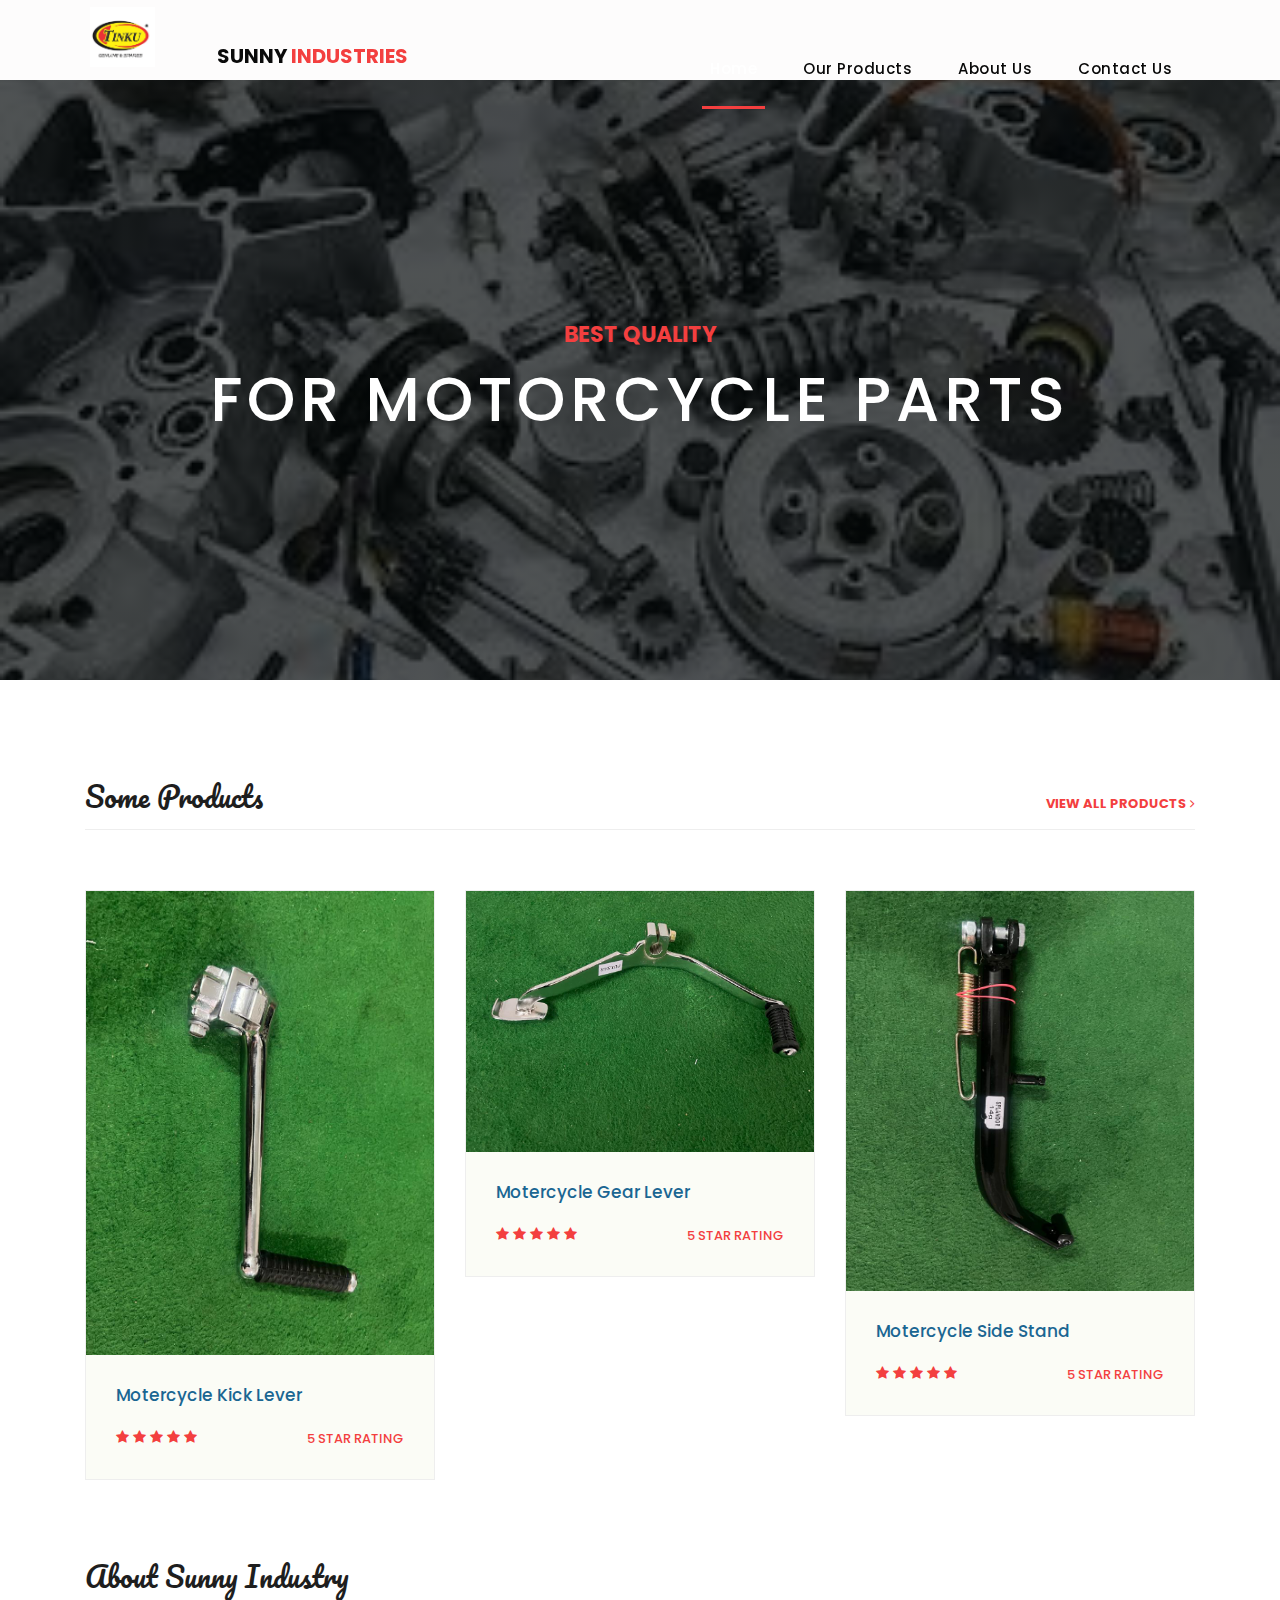
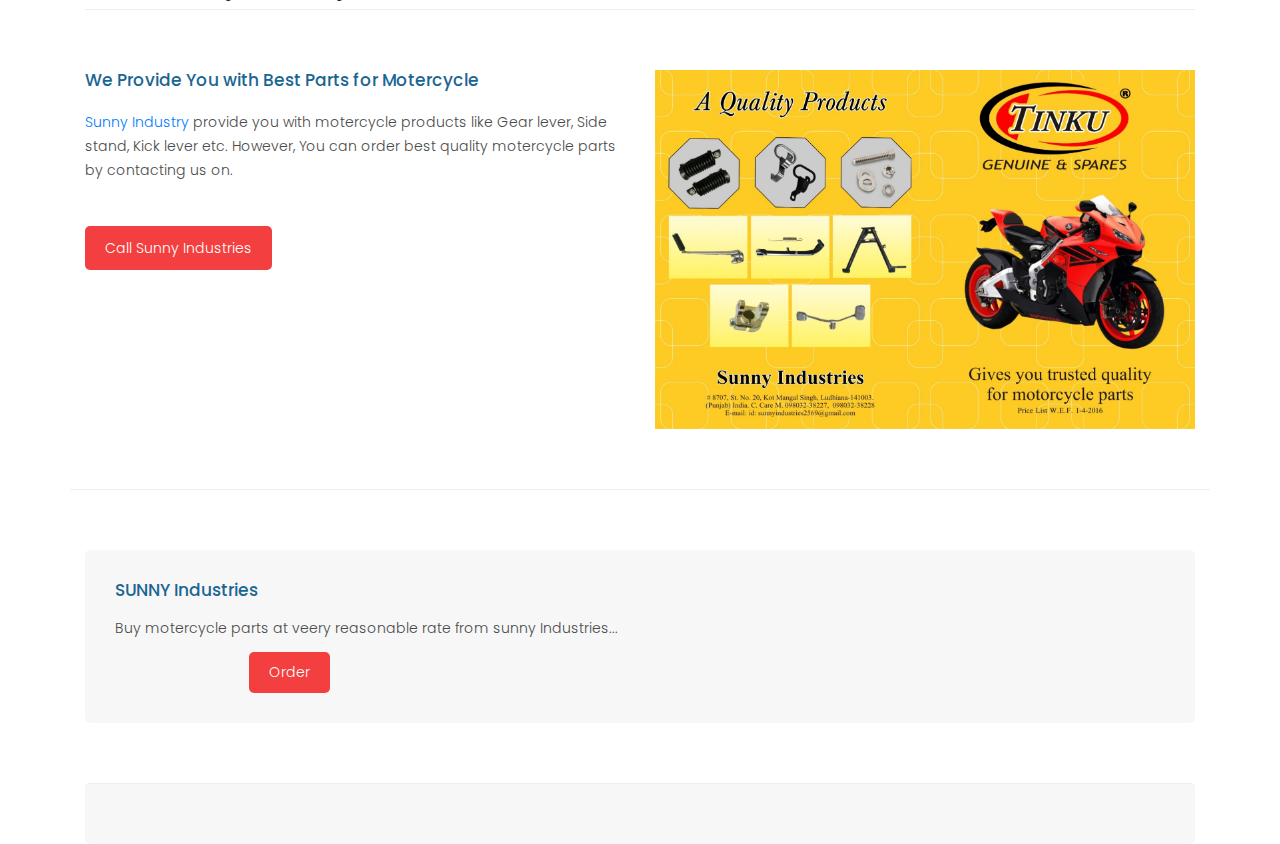
<file: index.html>
<!DOCTYPE html>
<html lang="en">

<head>

    <meta charset="utf-8">
    <meta name="viewport" content="width=device-width, initial-scale=1, shrink-to-fit=no">
    <meta name="description" content="">
    <meta name="author" content="">
    <link href="https://fonts.googleapis.com/css?family=Poppins:100,200,300,400,500,600,700,800,900&display=swap" rel="stylesheet">
    <link href="https://fonts.googleapis.com/css2?family=Heebo:wght@400;500;600&family=Nunito:wght@600;700;800&family=Pacifico&display=swap" rel="stylesheet">

    <title>Sunny Industries</title>

    <!-- Bootstrap core CSS -->
    <link href="vendor/bootstrap/css/bootstrap.min.css" rel="stylesheet">
    <!--


-->

    <!-- Additional CSS Files -->
    <link rel="stylesheet" href="assets/css/fontawesome.css">
    <link rel="stylesheet" href="assets/css/templatemo-sixteen.css">
    <link rel="stylesheet" href="assets/css/owl.css">

</head>

<body>

    <!-- ***** Preloader Start ***** -->
    <div id="preloader">
        <div class="jumper">
            <div></div>
            <div></div>
            <div></div>
        </div>
    </div>
    <!-- ***** Preloader End ***** -->

    <!-- Header -->
    <header class="">
        <nav class="navbar navbar-expand-lg">
            <div class="container">
                <img src="assets/images/LOGO_IND.jpg" alt="Logo">
                <a class="navbar-brand" href="index.html">
                    <h2>Sunny <em>Industries</em></h2>
                </a>
                <button class="navbar-toggler" type="button" data-toggle="collapse" data-target="#navbarResponsive" aria-controls="navbarResponsive" aria-expanded="false" aria-label="Toggle navigation">
            <span class="navbar-toggler-icon"></span>
          </button>
                <div class="collapse navbar-collapse" id="navbarResponsive">
                    <ul class="navbar-nav ml-auto">
                        <li class="nav-item active">
                            <a class="nav-link" href="index.html">Home
                  <span class="sr-only">(current)</span>
                </a>
                        </li>
                        <li class="nav-item">
                            <a class="nav-link" href="products.html">Our Products</a>
                        </li>
                        <li class="nav-item">
                            <a class="nav-link" href="about.html">About Us</a>
                        </li>
                        <li class="nav-item">
                            <a class="nav-link" href="contact.html">Contact Us</a>
                        </li>
                    </ul>
                </div>
            </div>
        </nav>
    </header>

    <!-- Page Content -->
    <!-- Banner Starts Here -->
    <div class="banner header-text">
        <div class="owl-banner owl-carousel">
            <div class="banner-item-01">
                <div class="text-content">
                    <h4>Best Quality</h4>
                    <h2>For Motorcycle Parts</h2>
                </div>
            </div>
            <!--<div class="banner-item-02">
            <div class="text-content">
                <h4>Flash Deals</h4>
                <h2>Get your best products</h2>
            </div>
        </div>
        <div class="banner-item-03">
            <div class="text-content">
                <h4>Last Minute</h4>
                <h2>Grab last minute deals</h2>
            </div>
        </div>-->
        </div>
    </div>
    <!-- Banner Ends Here -->

    <div class="latest-products">
        <div class="container">
            <div class="row">
                <div class="col-md-12">
                    <div class="section-heading">
                        <h2>Some Products</h2>
                        <a href="products.html">view all products <i class="fa fa-angle-right"></i></a>
                    </div>
                </div>
                <div class="col-md-4">
                    <div class="product-item">
                        <a href="#"><img src="assets/images/kick.jpg" alt=""></a>
                        <div class="down-content">
                            <a href="#">
                                <h4>Motercycle Kick Lever</h4>
                            </a>
                            <!-- <h6>$25.75</h6> -->
                            <!-- <p>Best quality product</p> -->
                            <ul class="stars">
                                <li><i class="fa fa-star"></i></li>
                                <li><i class="fa fa-star"></i></li>
                                <li><i class="fa fa-star"></i></li>
                                <li><i class="fa fa-star"></i></li>
                                <li><i class="fa fa-star"></i></li>
                            </ul>
                            <span>5 STAR RATING</span>
                        </div>
                    </div>
                </div>
                <!--<div class="col-md-4">
            <div class="product-item">
              <a href="#"><img src="assets/images/product_02.jpg" alt=""></a>
              <div class="down-content">
                <a href="#"><h4>Tittle goes here</h4></a>
                <h6>$30.25</h6>
                <p>Lorem ipsume dolor sit amet, adipisicing elite. Itaque, corporis nulla aspernatur.</p>
                <ul class="stars">
                  <li><i class="fa fa-star"></i></li>
                  <li><i class="fa fa-star"></i></li>
                  <li><i class="fa fa-star"></i></li>
                  <li><i class="fa fa-star"></i></li>
                  <li><i class="fa fa-star"></i></li>
                </ul>
                <span>Reviews (21)</span>
              </div>
            </div>
          </div>
          <div class="col-md-4">
            <div class="product-item">
              <a href="#"><img src="assets/images/product_03.jpg" alt=""></a>
              <div class="down-content">
                <a href="#"><h4>Tittle goes here</h4></a>
                <h6>$20.45</h6>
                <p>Sixteen Clothing is free CSS template provided by TemplateMo.</p>
                <ul class="stars">
                  <li><i class="fa fa-star"></i></li>
                  <li><i class="fa fa-star"></i></li>
                  <li><i class="fa fa-star"></i></li>
                  <li><i class="fa fa-star"></i></li>
                  <li><i class="fa fa-star"></i></li>
                </ul>
                <span>Reviews (36)</span>
              </div>
            </div>
          </div>
          <div class="col-md-4">
            <div class="product-item">
              <a href="#"><img src="assets/images/product_04.jpg" alt=""></a>
              <div class="down-content">
                <a href="#"><h4>Tittle goes here</h4></a>
                <h6>$15.25</h6>
                <p>Lorem ipsume dolor sit amet, adipisicing elite. Itaque, corporis nulla aspernatur.</p>
                <ul class="stars">
                  <li><i class="fa fa-star"></i></li>
                  <li><i class="fa fa-star"></i></li>
                  <li><i class="fa fa-star"></i></li>
                  <li><i class="fa fa-star"></i></li>
                  <li><i class="fa fa-star"></i></li>
                </ul>
                <span>Reviews (48)</span>
              </div>
            </div>
          </div>-->
                <div class="col-md-4">
                    <div class="product-item">
                        <a href="#"><img src="assets/images/gear_lever.jpg" alt=""></a>
                        <div class="down-content">
                            <a href="#">
                                <h4>Motercycle Gear Lever</h4>
                            </a>
                            <!-- <h6>$12.50</h6> -->
                            <!-- <p>Lorem ipsume dolor sit amet, adipisicing elite. Itaque, corporis nulla aspernatur.</p> -->
                            <ul class="stars">
                                <li><i class="fa fa-star"></i></li>
                                <li><i class="fa fa-star"></i></li>
                                <li><i class="fa fa-star"></i></li>
                                <li><i class="fa fa-star"></i></li>
                                <li><i class="fa fa-star"></i></li>
                            </ul>
                            <span>5 STAR RATING</span>
                        </div>
                    </div>
                </div>
                <div class="col-md-4">
                    <div class="product-item">
                        <a href="#"><img src="assets/images/stand.jpg" alt="" height="400px"></a>
                        <div class="down-content">
                            <a href="#">
                                <h4>Motercycle Side Stand</h4>
                            </a>
                            <!-- <h6>$22.50</h6> -->
                            <!-- <p>Lorem ipsume dolor sit amet, adipisicing elite. Itaque, corporis nulla aspernatur.</p> -->
                            <ul class="stars">
                                <li><i class="fa fa-star"></i></li>
                                <li><i class="fa fa-star"></i></li>
                                <li><i class="fa fa-star"></i></li>
                                <li><i class="fa fa-star"></i></li>
                                <li><i class="fa fa-star"></i></li>
                            </ul>
                            <span>5 STAR RATING</span>
                        </div>
                    </div>
                </div>
            </div>
        </div>
    </div>

    <div class="best-features">
        <div class="container">
            <div class="row">
                <div class="col-md-12">
                    <div class="section-heading">
                        <h2>About Sunny Industry</h2>
                    </div>
                </div>
                <div class="col-md-6">
                    <div class="left-content">
                        <h4>We Provide You with Best Parts for Motercycle</h4>
                        <p>
                            <a href=" ">Sunny Industry</a> provide you with motercycle products like Gear lever, Side stand, Kick lever etc. However, You can order best quality motercycle parts by contacting us on.

                            <!--<ul class="featured-list ">
                                <li><a href="# ">Lorem ipsum dolor sit amet</a></li>
                                <li><a href="# ">Consectetur an adipisicing elit</a></li>
                                <li><a href="# ">It aquecorporis nulla aspernatur</a></li>
                                <li><a href="# ">Corporis, omnis doloremque</a></li>
                                <li><a href="# ">Non cum id reprehenderit</a></li>
                            </ul>--><br><br>
                            <a href="tel:+91" class="filled-button ">Call Sunny Industries</a><br><br>
                    </div>
                </div>
                <div class="col-md-6 ">
                    <div class="right-image ">
                        <img src="assets/images/bike.jpg " alt=" ">
                    </div>
                </div>
            </div>
        </div>
    </div>


    <div class="call-to-action ">
        <div class="container ">
            <div class="row ">
                <div class="col-md-12 ">
                    <div class="inner-content ">
                        <div class="row ">
                            <div class="col-md-8 ">
                                <h4>SUNNY Industries</h4>
                                <p>
                                    Buy motercycle parts at veery reasonable rate from sunny Industries...</p>
                                <div class="col-md-4 ">
                                    <a href="# " class="filled-button ">Order</a>
                                </div>
                            </div>
                        </div>
                    </div>
                </div>
            </div>
        </div>


        <footer>
            <div class="container ">
                <div class="row ">
                    <div class="col-md-12 ">
                        <div class="inner-content ">
                            <!-- <p>Copyright &copy; 2020 Sixteen Clothing Co., Ltd. - Design: <a rel="nofollow noopener " href="https://templatemo.com " target="_blank ">TemplateMo</a></p> -->
                        </div>
                    </div>
                </div>
            </div>
        </footer>


        <!-- Bootstrap core JavaScript -->
        <script src="vendor/jquery/jquery.min.js "></script>
        <script src="vendor/bootstrap/js/bootstrap.bundle.min.js "></script>


        <!-- Additional Scripts -->
        <script src="assets/js/custom.js "></script>
        <script src="assets/js/owl.js "></script>
        <script src="assets/js/slick.js "></script>
        <script src="assets/js/isotope.js "></script>
        <script src="assets/js/accordions.js "></script>


        <script language="text/Javascript ">
            cleared[0] = cleared[1] = cleared[2] = 0; //set a cleared flag for each field
            function clearField(t) { //declaring the array outside of the
                if (!cleared[t.id]) { // function makes it static and global
                    cleared[t.id] = 1; // you could use true and false, but that's more typing
                    t.value = ''; // with more chance of typos
                    t.style.color = '#fff';
                }
            }
        </script>


</body>

</html>
</file>
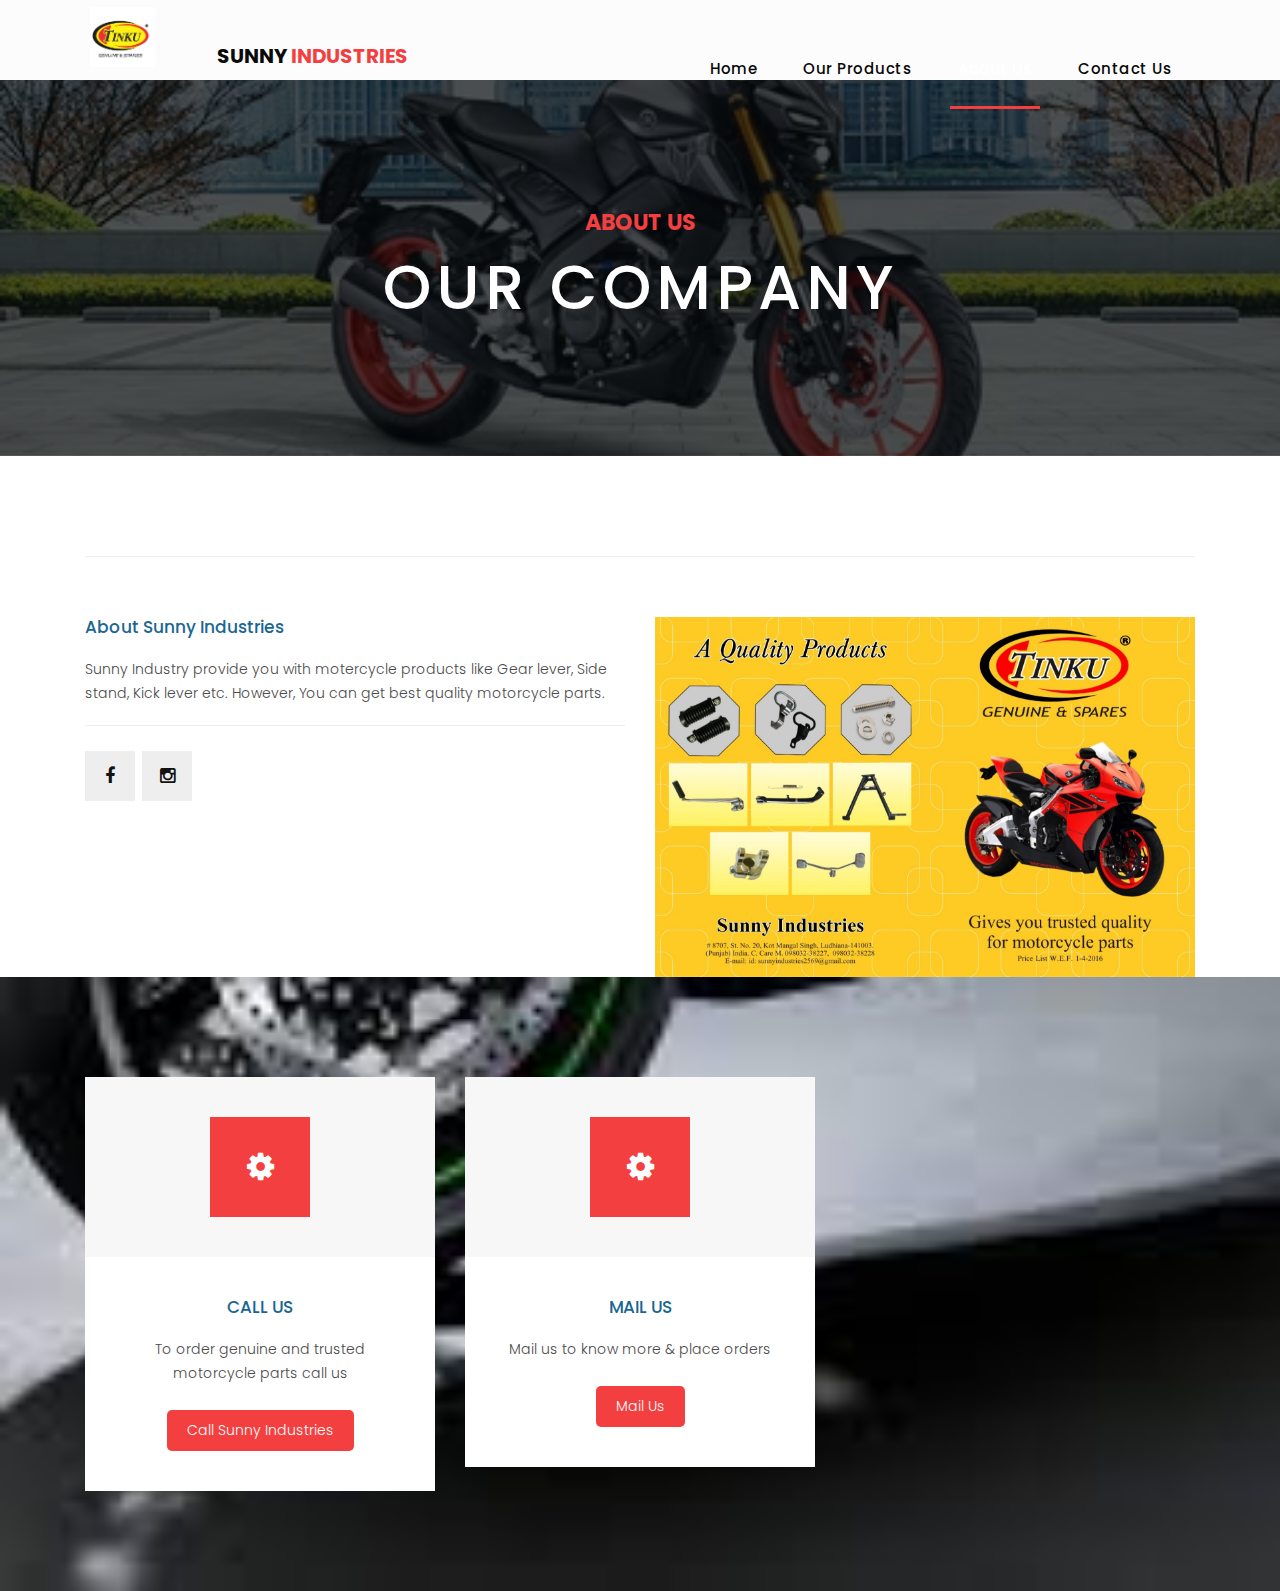
<file: about.html>
<!DOCTYPE html>
<html lang="en">

<head>

    <meta charset="utf-8">
    <meta name="viewport" content="width=device-width, initial-scale=1, shrink-to-fit=no">
    <meta name="description" content="">
    <meta name="author" content="">
    <link href="https://fonts.googleapis.com/css?family=Poppins:100,200,300,400,500,600,700,800,900&display=swap" rel="stylesheet">

    <title>Sunny Industries - About Page</title>

    <!-- Bootstrap core CSS -->
    <link href="vendor/bootstrap/css/bootstrap.min.css" rel="stylesheet">
    <!--

TemplateMo 546 Sixteen Clothing

https://templatemo.com/tm-546-sixteen-clothing

-->

    <!-- Additional CSS Files -->
    <link rel="stylesheet" href="assets/css/fontawesome.css">
    <link rel="stylesheet" href="assets/css/templatemo-sixteen.css">
    <link rel="stylesheet" href="assets/css/owl.css">

</head>

<body>

    <!-- ***** Preloader Start ***** -->
    <div id="preloader">
        <div class="jumper">
            <div></div>
            <div></div>
            <div></div>
        </div>
    </div>
    <!-- ***** Preloader End ***** -->

    <!-- Header -->
    <header class="">
        <nav class="navbar navbar-expand-lg">
            <div class="container">
                <img src="assets/images/LOGO_IND.jpg" alt="Logo">
                <a class="navbar-brand" href="index.html">
                    <h2>Sunny <em>Industries</em></h2>
                </a>
                <button class="navbar-toggler" type="button" data-toggle="collapse" data-target="#navbarResponsive" aria-controls="navbarResponsive" aria-expanded="false" aria-label="Toggle navigation">
            <span class="navbar-toggler-icon"></span>
          </button>
                <div class="collapse navbar-collapse" id="navbarResponsive">
                    <ul class="navbar-nav ml-auto">
                        <li class="nav-item">
                            <a class="nav-link" href="index.html">Home
                  <span class="sr-only">(current)</span>
                </a>
                        </li>
                        <li class="nav-item">
                            <a class="nav-link" href="products.html">Our Products</a>
                        </li>
                        <li class="nav-item active">
                            <a class="nav-link" href="about.html">About Us</a>
                        </li>
                        <li class="nav-item">
                            <a class="nav-link" href="contact.html">Contact Us</a>
                        </li>
                    </ul>
                </div>
            </div>
        </nav>
    </header>

    <!-- Page Content -->
    <div class="page-heading about-heading header-text">
        <div class="container">
            <div class="row">
                <div class="col-md-12">
                    <div class="text-content">
                        <h4>about us</h4>
                        <h2>our company</h2>
                    </div>
                </div>
            </div>
        </div>
    </div>


    <div class="best-features about-features">
        <div class="container">
            <div class="row">
                <div class="col-md-12">
                    <div class="section-heading">
                        <!-- <h2>Our Background</h2> -->
                    </div>
                </div>

                <div class="col-md-6">
                    <div class="left-content">
                        <h4>About Sunny Industries</h4>
                        <p>Sunny Industry</a> provide you with motercycle products like Gear lever, Side stand, Kick lever etc. However, You can get best quality motorcycle parts.
                        </p>
                        <ul class="social-icons">
                            <li><a href="#"><i class="fa fa-facebook"></i></a></li>
                            <li><a href="#"><i class="fa fa-instagram"></i></a></li>
                            <!-- <li><a href="#"><i class="fa fa-linkedin"></i></a></li>
                            <li><a href="#"><i class="fa fa-behance"></i></a></li> -->
                        </ul>
                    </div>
                </div>
                <div class="col-md-6">
                    <div class="right-image">
                        <img src="assets/images/bike.jpg" alt="">
                    </div>
                </div>
            </div>
        </div>
    </div>


    <!-- <div class="team-members">
        <div class="container">
            <div class="row">
                <div class="col-md-12">
                    <div class="section-heading">
                        <h2>Our Team Members</h2>
                    </div>
                </div>
                <div class="col-md-4">
                    <div class="team-member">
                        <div class="thumb-container">
                            <img src="assets/images/team_01.jpg" alt="">
                            <div class="hover-effect">
                                <div class="hover-content">
                                    <ul class="social-icons">
                                        <li><a href="#"><i class="fa fa-facebook"></i></a></li>
                                        <li><a href="#"><i class="fa fa-twitter"></i></a></li>
                                        <li><a href="#"><i class="fa fa-linkedin"></i></a></li>
                                        <li><a href="#"><i class="fa fa-behance"></i></a></li>
                                    </ul>
                                </div>
                            </div>
                        </div>
                        <div class="down-content">
                            <h4>Johnny William</h4>
                            <span>CO-Founder</span>
                            <p>Lorem ipsum dolor sit amet, consectetur adipisicing itaque corporis nulla.</p>
                        </div>
                    </div>
                </div>
                <div class="col-md-4">
                    <div class="team-member">
                        <div class="thumb-container">
                            <img src="assets/images/team_02.jpg" alt="">
                            <div class="hover-effect">
                                <div class="hover-content">
                                    <ul class="social-icons">
                                        <li><a href="#"><i class="fa fa-facebook"></i></a></li>
                                        <li><a href="#"><i class="fa fa-twitter"></i></a></li>
                                        <li><a href="#"><i class="fa fa-linkedin"></i></a></li>
                                        <li><a href="#"><i class="fa fa-behance"></i></a></li>
                                    </ul>
                                </div>
                            </div>
                        </div>
                        <div class="down-content">
                            <h4>Karry Pitcher</h4>
                            <span>Product Expert</span>
                            <p>Lorem ipsum dolor sit amet, consectetur adipisicing itaque corporis nulla.</p>
                        </div>
                    </div>
                </div>
                <div class="col-md-4">
                    <div class="team-member">
                        <div class="thumb-container">
                            <img src="assets/images/team_03.jpg" alt="">
                            <div class="hover-effect">
                                <div class="hover-content">
                                    <ul class="social-icons">
                                        <li><a href="#"><i class="fa fa-facebook"></i></a></li>
                                        <li><a href="#"><i class="fa fa-twitter"></i></a></li>
                                        <li><a href="#"><i class="fa fa-linkedin"></i></a></li>
                                        <li><a href="#"><i class="fa fa-behance"></i></a></li>
                                    </ul>
                                </div>
                            </div>
                        </div>
                        <div class="down-content">
                            <h4>Michael Soft</h4>
                            <span>Chief Marketing</span>
                            <p>Lorem ipsum dolor sit amet, consectetur adipisicing itaque corporis nulla.</p>
                        </div>
                    </div>
                </div>
                <div class="col-md-4">
                    <div class="team-member">
                        <div class="thumb-container">
                            <img src="assets/images/team_04.jpg" alt="">
                            <div class="hover-effect">
                                <div class="hover-content">
                                    <ul class="social-icons">
                                        <li><a href="#"><i class="fa fa-facebook"></i></a></li>
                                        <li><a href="#"><i class="fa fa-twitter"></i></a></li>
                                        <li><a href="#"><i class="fa fa-linkedin"></i></a></li>
                                        <li><a href="#"><i class="fa fa-behance"></i></a></li>
                                    </ul>
                                </div>
                            </div>
                        </div>
                        <div class="down-content">
                            <h4>Mary Cool</h4>
                            <span>Product Specialist</span>
                            <p>Lorem ipsum dolor sit amet, consectetur adipisicing itaque corporis nulla.</p>
                        </div>
                    </div>
                </div>
                <div class="col-md-4">
                    <div class="team-member">
                        <div class="thumb-container">
                            <img src="assets/images/team_05.jpg" alt="">
                            <div class="hover-effect">
                                <div class="hover-content">
                                    <ul class="social-icons">
                                        <li><a href="#"><i class="fa fa-facebook"></i></a></li>
                                        <li><a href="#"><i class="fa fa-twitter"></i></a></li>
                                        <li><a href="#"><i class="fa fa-linkedin"></i></a></li>
                                        <li><a href="#"><i class="fa fa-behance"></i></a></li>
                                    </ul>
                                </div>
                            </div>
                        </div>
                        <div class="down-content">
                            <h4>George Walker</h4>
                            <span>Product Photographer</span>
                            <p>Lorem ipsum dolor sit amet, consectetur adipisicing itaque corporis nulla.</p>
                        </div>
                    </div>
                </div>
                <div class="col-md-4">
                    <div class="team-member">
                        <div class="thumb-container">
                            <img src="assets/images/team_06.jpg" alt="">
                            <div class="hover-effect">
                                <div class="hover-content">
                                    <ul class="social-icons">
                                        <li><a href="#"><i class="fa fa-facebook"></i></a></li>
                                        <li><a href="#"><i class="fa fa-twitter"></i></a></li>
                                        <li><a href="#"><i class="fa fa-linkedin"></i></a></li>
                                        <li><a href="#"><i class="fa fa-behance"></i></a></li>
                                    </ul>
                                </div>
                            </div>
                        </div>
                        <div class="down-content">
                            <h4>Kate Town</h4>
                            <span>General Manager</span>
                            <p>Lorem ipsum dolor sit amet, consectetur adipisicing itaque corporis nulla.</p>
                        </div>
                    </div>
                </div>
            </div>
        </div>
    </div> -->


    <div class="services">
        <div class="container">
            <div class="row">
                <div class="col-md-4">
                    <div class="service-item">
                        <div class="icon">
                            <i class="fa fa-gear"></i>
                        </div>
                        <div class="down-content">
                            <h4>CALL US</h4>
                            <p>To order genuine and trusted motorcycle parts call us</p>
                            <a href="" class="filled-button">Call Sunny Industries</a>
                        </div>
                    </div>
                </div>
                <div class="col-md-4">
                    <div class="service-item">
                        <div class="icon">
                            <i class="fa fa-gear"></i>
                        </div>
                        <div class="down-content">
                            <h4>MAIL US</h4>
                            <p> Mail us to know more & place orders</p>
                            <a href="#" class="filled-button">Mail us</a>
                        </div>
                    </div>
                </div>
                <!-- <div class="col-md-4">
                    <div class="service-item">
                        <div class="icon">
                            <i class="fa fa-gear"></i>
                        </div>
                        <div class="down-content">
                            <h4>Global Collection</h4>
                            <p>Lorem ipsum dolor sit amet, consectetur an adipisicing elit. Itaque, corporis nulla at quia quaerat.</p>
                            <a href="#" class="filled-button">Read More</a>
                        </div>
                    </div>
                </div> -->
            </div>
        </div>
    </div>


    <!-- <div class="happy-clients">
        <div class="container">
            <div class="row">
                <div class="col-md-12">
                    <div class="section-heading">
                        <h2>Happy Partners</h2>
                    </div>
                </div>
                <div class="col-md-12">
                    <div class="owl-clients owl-carousel">
                        <div class="client-item">
                            <img src="assets/images/client-01.png" alt="1">
                        </div>

                        <div class="client-item">
                            <img src="assets/images/client-01.png" alt="2">
                        </div>

                        <div class="client-item">
                            <img src="assets/images/client-01.png" alt="3">
                        </div>

                        <div class="client-item">
                            <img src="assets/images/client-01.png" alt="4">
                        </div>

                        <div class="client-item">
                            <img src="assets/images/client-01.png" alt="5">
                        </div>

                        <div class="client-item">
                            <img src="assets/images/client-01.png" alt="6">
                        </div>
                    </div>
                </div>
            </div>
        </div>
    </div> -->


    <footer>
        <div class="container">
            <div class="row">
                <!-- <div class="col-md-12">
                    <div class="inner-content">
                        <p>Copyright &copy; 2020 Sixteen Clothing Co., Ltd. - Design: <a rel="nofollow noopener" href="https://templatemo.com" target="_blank">TemplateMo</a></p>
                    </div>
                </div> -->
            </div>
        </div>
    </footer>


    <!-- Bootstrap core JavaScript -->
    <script src="vendor/jquery/jquery.min.js"></script>
    <script src="vendor/bootstrap/js/bootstrap.bundle.min.js"></script>


    <!-- Additional Scripts -->
    <script src="assets/js/custom.js"></script>
    <script src="assets/js/owl.js"></script>
    <script src="assets/js/slick.js"></script>
    <script src="assets/js/isotope.js"></script>
    <script src="assets/js/accordions.js"></script>


    <script language="text/Javascript">
        cleared[0] = cleared[1] = cleared[2] = 0; //set a cleared flag for each field
        function clearField(t) { //declaring the array outside of the
            if (!cleared[t.id]) { // function makes it static and global
                cleared[t.id] = 1; // you could use true and false, but that's more typing
                t.value = ''; // with more chance of typos
                t.style.color = '#fff';
            }
        }
    </script>


</body>

</html>
</file>
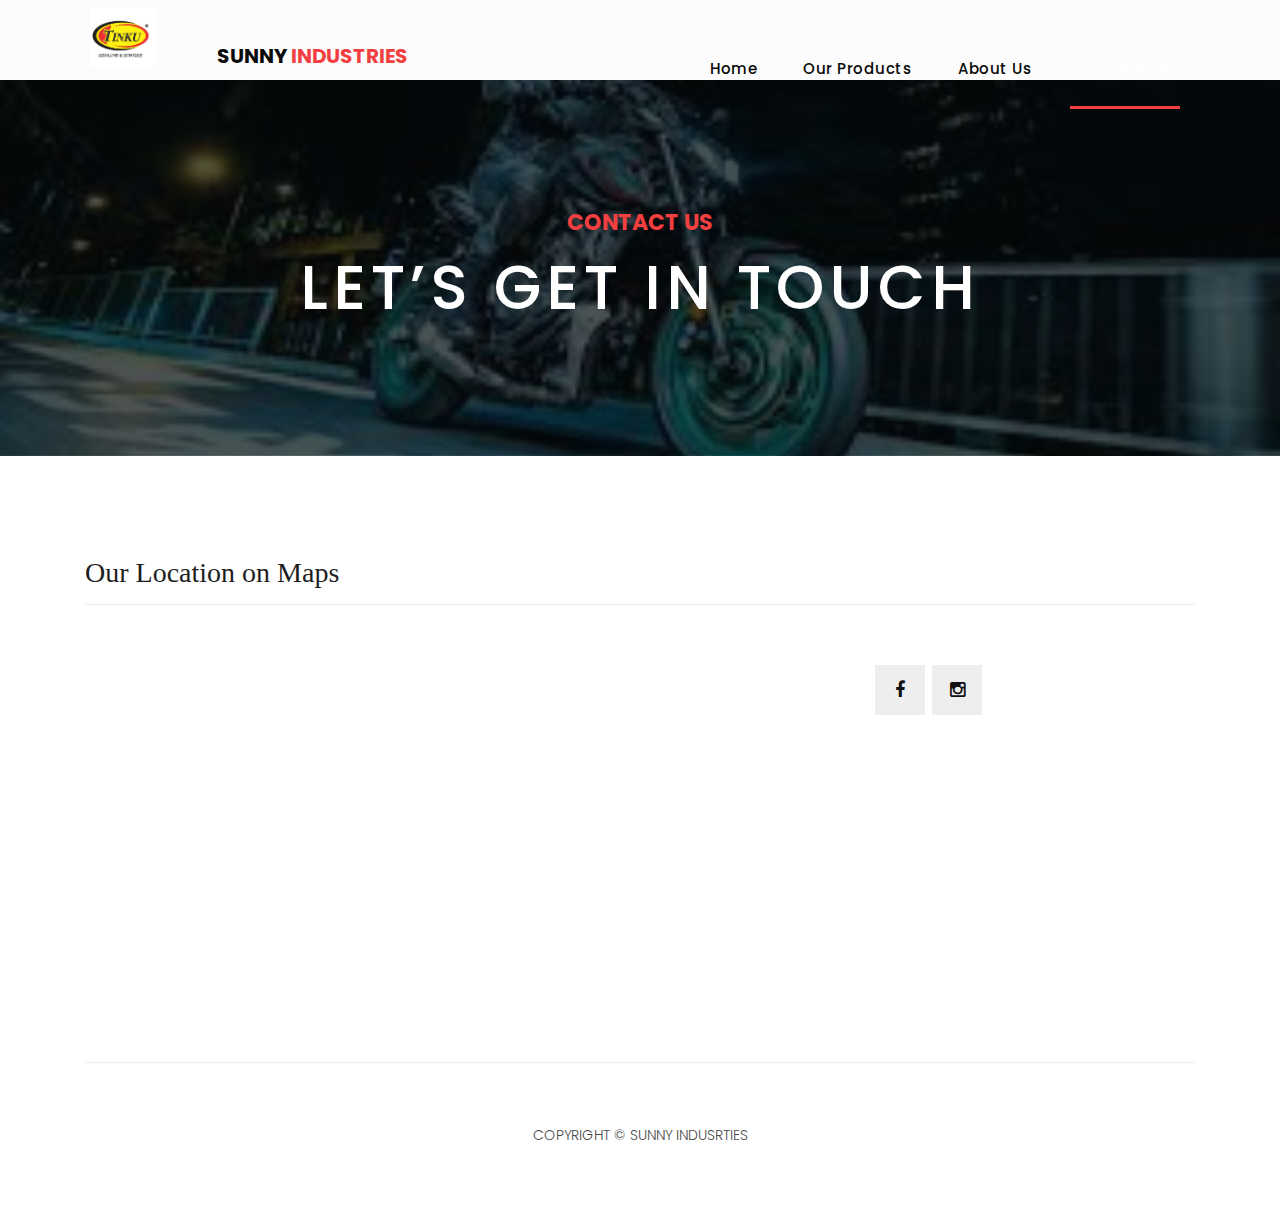
<file: contact.html>
<!DOCTYPE html>
<html lang="en">

<head>

    <meta charset="utf-8">
    <meta name="viewport" content="width=device-width, initial-scale=1, shrink-to-fit=no">
    <meta name="description" content="">
    <meta name="author" content="">
    <link href="https://fonts.googleapis.com/css?family=Poppins:100,200,300,400,500,600,700,800,900&display=swap" rel="stylesheet">

    <title>Sunny Industries- Contact Page</title>

    <!-- Bootstrap core CSS -->
    <link href="vendor/bootstrap/css/bootstrap.min.css" rel="stylesheet">
    <!--

TemplateMo 546 Sixteen Clothing

https://templatemo.com/tm-546-sixteen-clothing

-->

    <!-- Additional CSS Files -->
    <link rel="stylesheet" href="assets/css/fontawesome.css">
    <link rel="stylesheet" href="assets/css/templatemo-sixteen.css">
    <link rel="stylesheet" href="assets/css/owl.css">

</head>

<body>

    <!-- ***** Preloader Start ***** -->
    <div id="preloader">
        <div class="jumper">
            <div></div>
            <div></div>
            <div></div>
        </div>
    </div>
    <!-- ***** Preloader End ***** -->

    <!-- Header -->
    <header class="">
        <nav class="navbar navbar-expand-lg">
            <div class="container">
                <img src="assets/images/LOGO_IND.jpg" alt="Logo">
                <a class="navbar-brand" href="index.html">
                    <h2>Sunny <em>Industries</em></h2>
                </a>
                <button class="navbar-toggler" type="button" data-toggle="collapse" data-target="#navbarResponsive" aria-controls="navbarResponsive" aria-expanded="false" aria-label="Toggle navigation">
            <span class="navbar-toggler-icon"></span>
          </button>
                <div class="collapse navbar-collapse" id="navbarResponsive">
                    <ul class="navbar-nav ml-auto">
                        <li class="nav-item">
                            <a class="nav-link" href="index.html">Home
                  <span class="sr-only">(current)</span>
                </a>
                        </li>
                        <li class="nav-item">
                            <a class="nav-link" href="products.html">Our Products</a>
                        </li>
                        <li class="nav-item">
                            <a class="nav-link" href="about.html">About Us</a>
                        </li>
                        <li class="nav-item active">
                            <a class="nav-link" href="contact.html">Contact Us</a>
                        </li>
                    </ul>
                </div>
            </div>
        </nav>
    </header>

    <!-- Page Content -->
    <div class="page-heading contact-heading header-text">
        <div class="container">
            <div class="row">
                <div class="col-md-12">
                    <div class="text-content">
                        <h4>contact us</h4>
                        <h2>let’s get in touch</h2>
                    </div>
                </div>
            </div>
        </div>
    </div>


    <div class="find-us">
        <div class="container">
            <div class="row">
                <div class="col-md-12">
                    <div class="section-heading">
                        <h2>Our Location on Maps</h2>
                    </div>
                </div>
                <div class="col-md-8">
                    <!-- How to change your own map point
	1. Go to Google Maps
	2. Click on your location point
	3. Click "Share" and choose "Embed map" tab
	4. Copy only URL and paste it within the src="" field below
-->
                    <div id="map">
                        <iframe src="https://maps.google.com/maps?q=Av.+L%C3%BAcio+Costa,+Rio+de+Janeiro+-+RJ,+Brazil&t=&z=13&ie=UTF8&iwloc=&output=embed" width="100%" height="330px" frameborder="0" style="border:0" allowfullscreen></iframe>
                    </div>
                </div>
                <div class="col-md-4">
                    <div class="left-content">
                        <!-- <h4>About our office</h4>
                        <p>Lorem ipsum dolor sit amet, consectetur adipisic elit. Sed voluptate nihil eumester consectetur similiqu consectetur.<br><br>Lorem ipsum dolor sit amet, consectetur adipisic elit. Et, consequuntur, modi mollitia corporis ipsa voluptate
                            corrupti.
                        </p> -->
                        <ul class="social-icons">
                            <li><a href="#"><i class="fa fa-facebook"></i></a></li>
                            <li><a href="#"><i class="fa fa-instagram"></i></a></li>
                            <!-- <li><a href="#"><i class="fa fa-linkedin"></i></a></li>
                            <li><a href="#"><i class="fa fa-behance"></i></a></li> -->
                        </ul>
                    </div>
                </div>
            </div>
        </div>
    </div>


    <!-- <div class="send-message">
        <div class="container">
            <div class="row">
                <div class="col-md-12">
                    <div class="section-heading">
                        <h2>Send us a Message</h2>
                    </div>
                </div>
                <div class="col-md-8">
                    <div class="contact-form">
                        <form id="contact" action="" method="post">
                            <div class="row">
                                <div class="col-lg-12 col-md-12 col-sm-12">
                                    <fieldset>
                                        <input name="name" type="text" class="form-control" id="name" placeholder="Full Name" required="">
                                    </fieldset>
                                </div>
                                <div class="col-lg-12 col-md-12 col-sm-12">
                                    <fieldset>
                                        <input name="email" type="text" class="form-control" id="email" placeholder="E-Mail Address" required="">
                                    </fieldset>
                                </div>
                                <div class="col-lg-12 col-md-12 col-sm-12">
                                    <fieldset>
                                        <input name="subject" type="text" class="form-control" id="subject" placeholder="Subject" required="">
                                    </fieldset>
                                </div>
                                <div class="col-lg-12">
                                    <fieldset>
                                        <textarea name="message" rows="6" class="form-control" id="message" placeholder="Your Message" required=""></textarea>
                                    </fieldset>
                                </div>
                                <div class="col-lg-12">
                                    <fieldset>
                                        <button type="submit" id="form-submit" class="filled-button">Send Message</button>
                                    </fieldset>
                                </div>
                            </div>
                        </form>
                    </div>
                </div> -->
    <!-- <div class="col-md-4">
        <ul class="accordion">
            <li>
                <a>Accordion Title One</a>
                <div class="content">
                    <p>Lorem ipsum dolor sit amet, consectetur adipisic elit. Sed voluptate nihil eumester consectetur similiqu consectetur.<br><br>Lorem ipsum dolor sit amet, consectetur adipisic elit. Et, consequuntur, modi mollitia corporis ipsa voluptate
                        corrupti elite.</p>
                </div>
            </li>
            <li>
                <a>Second Title Here</a>
                <div class="content">
                    <p>Lorem ipsum dolor sit amet, consectetur adipisic elit. Sed voluptate nihil eumester consectetur similiqu consectetur.<br><br>Lorem ipsum dolor sit amet, consectetur adipisic elit. Et, consequuntur, modi mollitia corporis ipsa voluptate
                        corrupti elite.</p>
                </div>
            </li>
            <li>
                <a>Accordion Title Three</a>
                <div class="content">
                    <p>Lorem ipsum dolor sit amet, consectetur adipisic elit. Sed voluptate nihil eumester consectetur similiqu consectetur.<br><br>Lorem ipsum dolor sit amet, consectetur adipisic elit. Et, consequuntur, modi mollitia corporis ipsa voluptate
                        corrupti elite.</p>
                </div>
            </li>
            <li>
                <a>Fourth Accordion Title</a>
                <div class="content">
                    <p>Lorem ipsum dolor sit amet, consectetur adipisic elit. Sed voluptate nihil eumester consectetur similiqu consectetur.<br><br>Lorem ipsum dolor sit amet, consectetur adipisic elit. Et, consequuntur, modi mollitia corporis ipsa voluptate
                        corrupti elite.</p>
                </div>
            </li>
        </ul>
    </div>
    </div>
    </div>
    </div> -->

    <!-- <div class="happy-clients">
        <div class="container">
            <div class="row">
                <div class="col-md-12">
                    <div class="section-heading">
                        <h2>Our Happy Customers</h2>
                    </div>
                </div>
                <div class="col-md-12">
                    <div class="owl-clients owl-carousel">
                        <div class="client-item">
                            <img src="assets/images/client-01.png" alt="1">
                        </div>

                        <div class="client-item">
                            <img src="assets/images/client-01.png" alt="2">
                        </div>

                        <div class="client-item">
                            <img src="assets/images/client-01.png" alt="3">
                        </div>

                        <div class="client-item">
                            <img src="assets/images/client-01.png" alt="4">
                        </div>

                        <div class="client-item">
                            <img src="assets/images/client-01.png" alt="5">
                        </div>

                        <div class="client-item">
                            <img src="assets/images/client-01.png" alt="6">
                        </div>
                    </div>
                </div>
            </div>
        </div>
    </div> -->


    <footer>
        <div class="container">
            <div class="row">
                <div class="col-md-12">
                    <div class="inner-content">
                        <p>Copyright &copy; Sunny Indusrties</p>
                    </div>
                </div>
            </div>
        </div>
    </footer>


    <!-- Bootstrap core JavaScript -->
    <script src="vendor/jquery/jquery.min.js"></script>
    <script src="vendor/bootstrap/js/bootstrap.bundle.min.js"></script>


    <!-- Additional Scripts -->
    <script src="assets/js/custom.js"></script>
    <script src="assets/js/owl.js"></script>
    <script src="assets/js/slick.js"></script>
    <script src="assets/js/isotope.js"></script>
    <script src="assets/js/accordions.js"></script>


    <script language="text/Javascript">
        cleared[0] = cleared[1] = cleared[2] = 0; //set a cleared flag for each field
        function clearField(t) { //declaring the array outside of the
            if (!cleared[t.id]) { // function makes it static and global
                cleared[t.id] = 1; // you could use true and false, but that's more typing
                t.value = ''; // with more chance of typos
                t.style.color = '#fff';
            }
        }
    </script>


</body>

</html>
</file>
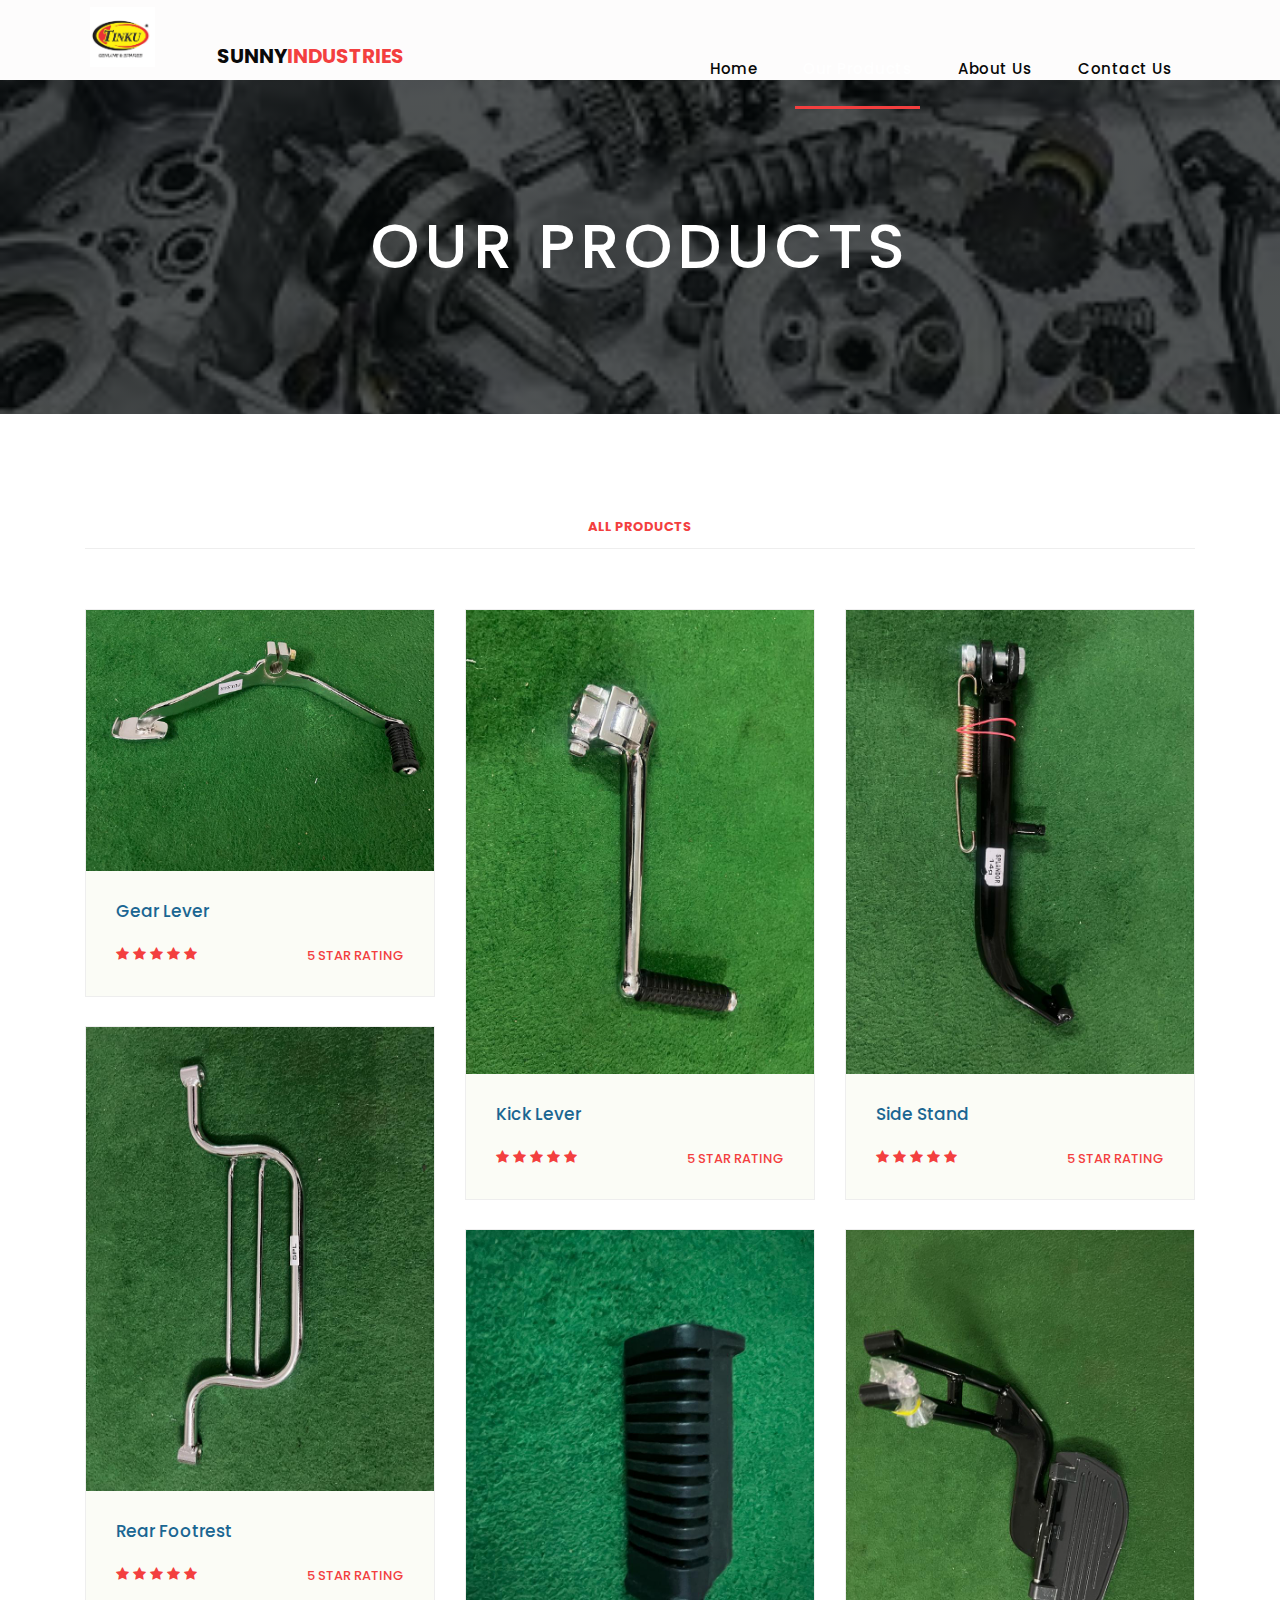
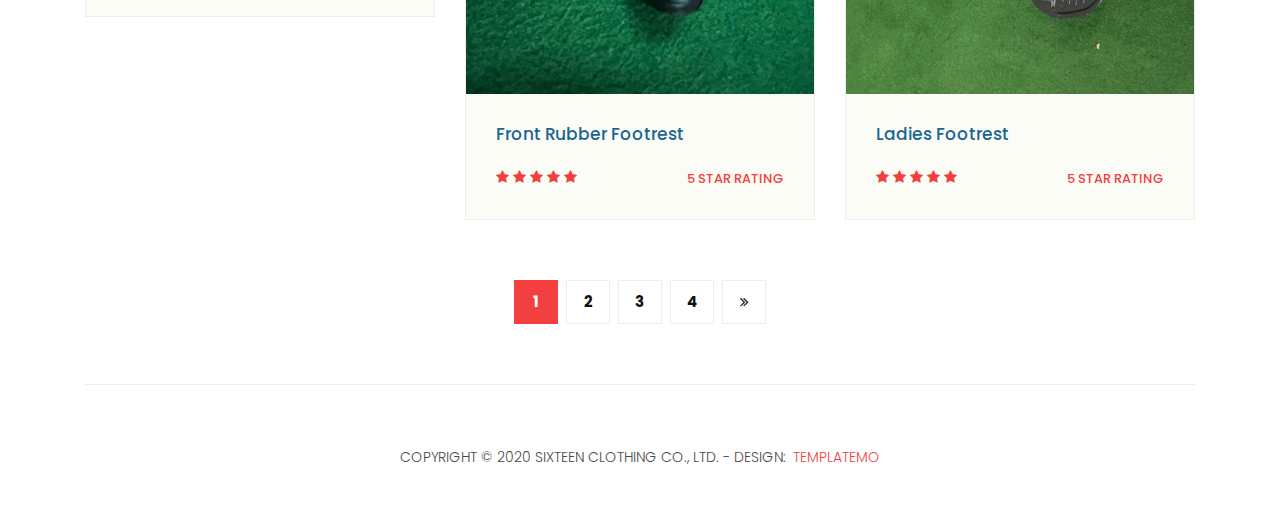
<file: products.html>
<!DOCTYPE html>
<html lang="en">

<head>

    <meta charset="utf-8">
    <meta name="viewport" content="width=device-width, initial-scale=1, shrink-to-fit=no">
    <meta name="description" content="">
    <meta name="author" content="">
    <link href="https://fonts.googleapis.com/css?family=Poppins:100,200,300,400,500,600,700,800,900&display=swap" rel="stylesheet">

    <title>Sunny Industries</title>

    <!-- Bootstrap core CSS -->
    <link href="vendor/bootstrap/css/bootstrap.min.css" rel="stylesheet">
    <!--

TemplateMo 546 Sixteen Clothing

https://templatemo.com/tm-546-sixteen-clothing

-->

    <!-- Additional CSS Files -->
    <link rel="stylesheet" href="assets/css/fontawesome.css">
    <link rel="stylesheet" href="assets/css/templatemo-sixteen.css">
    <link rel="stylesheet" href="assets/css/owl.css">

</head>

<body>

    <!-- ***** Preloader Start ***** -->
    <div id="preloader">
        <div class="jumper">
            <div></div>
            <div></div>
            <div></div>
        </div>
    </div>
    <!-- ***** Preloader End ***** -->

    <!-- Header -->
    <header class="">
        <nav class="navbar navbar-expand-lg">
            <div class="container">
                <img src="assets/images/LOGO_IND.jpg" alt="Logo">
                <a class="navbar-brand" href="index.html">
                    <h2>Sunny<em>Industries</em></h2>
                </a>
                <button class="navbar-toggler" type="button" data-toggle="collapse" data-target="#navbarResponsive" aria-controls="navbarResponsive" aria-expanded="false" aria-label="Toggle navigation">
            <span class="navbar-toggler-icon"></span>
          </button>
                <div class="collapse navbar-collapse" id="navbarResponsive">
                    <ul class="navbar-nav ml-auto">
                        <li class="nav-item">
                            <a class="nav-link" href="index.html">Home
                  <span class="sr-only">(current)</span>
                </a>
                        </li>
                        <li class="nav-item active">
                            <a class="nav-link" href="products.html">Our Products</a>
                        </li>
                        <li class="nav-item">
                            <a class="nav-link" href="about.html">About Us</a>
                        </li>
                        <li class="nav-item">
                            <a class="nav-link" href="contact.html">Contact Us</a>
                        </li>
                    </ul>
                </div>
            </div>
        </nav>
    </header>

    <!-- Page Content -->
    <div class="page-heading products-heading header-text">
        <div class="container">
            <div class="row">
                <div class="col-md-12">
                    <div class="text-content">
                        <!-- <h4>new arrivals</h4> -->
                        <h2>Our products</h2>
                    </div>
                </div>
            </div>
        </div>
    </div>


    <div class="products">
        <div class="container">
            <div class="row">
                <div class="col-md-12">
                    <div class="filters">
                        <ul>
                            <li class="active" data-filter="*">All Products</li>
                            <!-- <li data-filter=".des">Featured</li> -->
                            <!-- <li data-filter=".dev">Flash Deals</li> -->
                            <!-- <li data-filter=".gra">Last Minute</li> -->
                        </ul>
                    </div>
                </div>
                <div class="col-md-12">
                    <div class="filters-content">
                        <div class="row grid">
                            <div class="col-lg-4 col-md-4 all des">
                                <div class="product-item">
                                    <a href="#"><img src="assets/images/gear_lever.jpg" alt=""></a>
                                    <div class="down-content">
                                        <a href="#">
                                            <h4>Gear Lever</h4>
                                        </a>
                                        <!-- <h6>$18.25</h6> -->
                                        <!-- <p>Lorem ipsume dolor sit amet, adipisicing elite. Itaque, corporis nulla aspernatur.</p> -->
                                        <ul class="stars">
                                            <li><i class="fa fa-star"></i></li>
                                            <li><i class="fa fa-star"></i></li>
                                            <li><i class="fa fa-star"></i></li>
                                            <li><i class="fa fa-star"></i></li>
                                            <li><i class="fa fa-star"></i></li>
                                        </ul>
                                        <span>5 STAR RATING</span>
                                    </div>
                                </div>
                            </div>
                            <div class="col-lg-4 col-md-4 all dev">
                                <div class="product-item">
                                    <a href="#"><img src="assets/images/kick.jpg" alt=""></a>
                                    <div class="down-content">
                                        <a href="#">
                                            <h4>Kick Lever</h4>
                                        </a>
                                        <!-- <h6>$16.75</h6> -->
                                        <!-- <p>Lorem ipsume dolor sit amet, adipisicing elite. Itaque, corporis nulla aspernatur.</p> -->
                                        <ul class="stars">
                                            <li><i class="fa fa-star"></i></li>
                                            <li><i class="fa fa-star"></i></li>
                                            <li><i class="fa fa-star"></i></li>
                                            <li><i class="fa fa-star"></i></li>
                                            <li><i class="fa fa-star"></i></li>
                                        </ul>
                                        <span>5 STAR RATING</span>
                                    </div>
                                </div>
                            </div>
                            <div class="col-lg-4 col-md-4 all gra">
                                <div class="product-item">
                                    <a href="#"><img src="assets/images/stand.jpg" alt=""></a>
                                    <div class="down-content">
                                        <a href="#">
                                            <h4>Side Stand</h4>
                                        </a>
                                        <!-- <h6>$32.50</h6> -->
                                        <!-- <p>Lorem ipsume dolor sit amet, adipisicing elite. Itaque, corporis nulla aspernatur.</p> -->
                                        <ul class="stars">
                                            <li><i class="fa fa-star"></i></li>
                                            <li><i class="fa fa-star"></i></li>
                                            <li><i class="fa fa-star"></i></li>
                                            <li><i class="fa fa-star"></i></li>
                                            <li><i class="fa fa-star"></i></li>
                                        </ul>
                                        <span>5 STAR RATING</span>
                                    </div>
                                </div>
                            </div>
                            <div class="col-lg-4 col-md-4 all gra">
                                <div class="product-item">
                                    <a href="#"><img src="assets/images/p1.jpg" alt=""></a>
                                    <div class="down-content">
                                        <a href="#">
                                            <h4>Rear Footrest</h4>
                                        </a>
                                        <!-- <h6>$24.60</h6> -->
                                        <!-- <p>Lorem ipsume dolor sit amet, adipisicing elite. Itaque, corporis nulla aspernatur.</p> -->
                                        <ul class="stars">
                                            <li><i class="fa fa-star"></i></li>
                                            <li><i class="fa fa-star"></i></li>
                                            <li><i class="fa fa-star"></i></li>
                                            <li><i class="fa fa-star"></i></li>
                                            <li><i class="fa fa-star"></i></li>
                                        </ul>
                                        <span>5 STAR RATING</span>
                                    </div>
                                </div>
                            </div>
                            <div class="col-lg-4 col-md-4 all dev">
                                <div class="product-item">
                                    <a href="#"><img src="assets/images/p2.jpg" alt=""></a>
                                    <div class="down-content">
                                        <a href="#">
                                            <h4>Front Rubber Footrest</h4>
                                        </a>
                                        <!-- <h6>$18.75</h6> -->
                                        <!-- <p>Lorem ipsume dolor sit amet, adipisicing elite. Itaque, corporis nulla aspernatur.</p> -->
                                        <ul class="stars">
                                            <li><i class="fa fa-star"></i></li>
                                            <li><i class="fa fa-star"></i></li>
                                            <li><i class="fa fa-star"></i></li>
                                            <li><i class="fa fa-star"></i></li>
                                            <li><i class="fa fa-star"></i></li>
                                        </ul>
                                        <span>5 STAR RATING</span>
                                    </div>
                                </div>
                            </div>
                            <div class="col-lg-4 col-md-4 all des">
                                <div class="product-item">
                                    <a href="#"><img src="assets/images/p3.jpg" alt=""></a>
                                    <div class="down-content">
                                        <a href="#">
                                            <h4>Ladies Footrest</h4>
                                        </a>
                                        <!-- <h6>$12.50</h6> -->
                                        <!-- <p>Lorem ipsume dolor sit amet, adipisicing elite. Itaque, corporis nulla aspernatur.</p> -->
                                        <ul class="stars">
                                            <li><i class="fa fa-star"></i></li>
                                            <li><i class="fa fa-star"></i></li>
                                            <li><i class="fa fa-star"></i></li>
                                            <li><i class="fa fa-star"></i></li>
                                            <li><i class="fa fa-star"></i></li>
                                        </ul>
                                        <span>5 STAR RATING</span>
                                    </div>
                                </div>
                            </div>
                            <!-- <div class="col-lg-4 col-md-4 all gra">
                                <div class="product-item">
                                    <a href="#"><img src="assets/images/p1.jpg" alt=""></a>
                                    <div class="down-content">
                                        <a href="#">
                                            <h4>Tittle goes here</h4>
                                        </a>
                                        <h6>$24.60</h6>
                                        <p>Lorem ipsume dolor sit amet, adipisicing elite. Itaque, corporis nulla aspernatur.</p>
                                        <ul class="stars">
                                            <li><i class="fa fa-star"></i></li>
                                            <li><i class="fa fa-star"></i></li>
                                            <li><i class="fa fa-star"></i></li>
                                            <li><i class="fa fa-star"></i></li>
                                            <li><i class="fa fa-star"></i></li>
                                        </ul>
                                        <span>Reviews (48)</span>
                                    </div>
                                </div>
                            </div>
                            <div class="col-lg-4 col-md-4 all gra">
                                <div class="product-item">
                                    <a href="#"><img src="assets/images/p1.jpg" alt=""></a>
                                    <div class="down-content">
                                        <a href="#">
                                            <h4>Tittle goes here</h4>
                                        </a>
                                        <h6>$24.60</h6>
                                        <p>Lorem ipsume dolor sit amet, adipisicing elite. Itaque, corporis nulla aspernatur.</p>
                                        <ul class="stars">
                                            <li><i class="fa fa-star"></i></li>
                                            <li><i class="fa fa-star"></i></li>
                                            <li><i class="fa fa-star"></i></li>
                                            <li><i class="fa fa-star"></i></li>
                                            <li><i class="fa fa-star"></i></li>
                                        </ul>
                                        <span>Reviews (48)</span>
                                    </div>
                                </div>
                            </div>
                            <div class="col-lg-4 col-md-4 all gra">
                                <div class="product-item">
                                    <a href="#"><img src="assets/images/p1.jpg" alt=""></a>
                                    <div class="down-content">
                                        <a href="#">
                                            <h4>Tittle goes here</h4>
                                        </a>
                                        <h6>$24.60</h6>
                                        <p>Lorem ipsume dolor sit amet, adipisicing elite. Itaque, corporis nulla aspernatur.</p>
                                        <ul class="stars">
                                            <li><i class="fa fa-star"></i></li>
                                            <li><i class="fa fa-star"></i></li>
                                            <li><i class="fa fa-star"></i></li>
                                            <li><i class="fa fa-star"></i></li>
                                            <li><i class="fa fa-star"></i></li>
                                        </ul>
                                        <span>Reviews (48)</span>
                                    </div>
                                </div>
                            </div>
                            <div class="col-lg-4 col-md-4 all gra">
                                <div class="product-item">
                                    <a href="#"><img src="assets/images/p1.jpg" alt=""></a>
                                    <div class="down-content">
                                        <a href="#">
                                            <h4>Tittle goes here</h4>
                                        </a>
                                        <h6>$24.60</h6>
                                        <p>Lorem ipsume dolor sit amet, adipisicing elite. Itaque, corporis nulla aspernatur.</p>
                                        <ul class="stars">
                                            <li><i class="fa fa-star"></i></li>
                                            <li><i class="fa fa-star"></i></li>
                                            <li><i class="fa fa-star"></i></li>
                                            <li><i class="fa fa-star"></i></li>
                                            <li><i class="fa fa-star"></i></li>
                                        </ul>
                                        <span>Reviews (48)</span>
                                    </div>
                                </div>
                            </div> -->
                        </div>
                    </div>
                </div>
                <div class="col-md-12">
                    <ul class="pages">
                        <li class="active">
                            <a href="products.html">1</a></li>
                        <li><a href="products2.html">2</a></li>
                        <li><a href="products3.html">3</a></li>
                        <li><a href="# ">4</a></li>
                        <li><a href="products2.html"><i class="fa fa-angle-double-right "></i></a></li>
                    </ul>
                </div>
            </div>
        </div>
    </div>


    <footer>
        <div class="container ">
            <div class="row ">
                <div class="col-md-12 ">
                    <div class="inner-content ">
                        <p>Copyright &copy; 2020 Sixteen Clothing Co., Ltd. - Design: <a rel="nofollow noopener " href="https://templatemo.com " target="_blank ">TemplateMo</a></p>
                    </div>
                </div>
            </div>
        </div>
    </footer>


    <!-- Bootstrap core JavaScript -->
    <script src="vendor/jquery/jquery.min.js "></script>
    <script src="vendor/bootstrap/js/bootstrap.bundle.min.js "></script>


    <!-- Additional Scripts -->
    <script src="assets/js/custom.js "></script>
    <script src="assets/js/owl.js "></script>
    <script src="assets/js/slick.js "></script>
    <script src="assets/js/isotope.js "></script>
    <script src="assets/js/accordions.js "></script>


    <script language="text/Javascript ">
        cleared[0] = cleared[1] = cleared[2] = 0; //set a cleared flag for each field
        function clearField(t) { //declaring the array outside of the
            if (!cleared[t.id]) { // function makes it static and global
                cleared[t.id] = 1; // you could use true and false, but that's more typing
                t.value = ''; // with more chance of typos
                t.style.color = '#fff';
            }
        }
    </script>


</body>

</html>

</html>
</file>
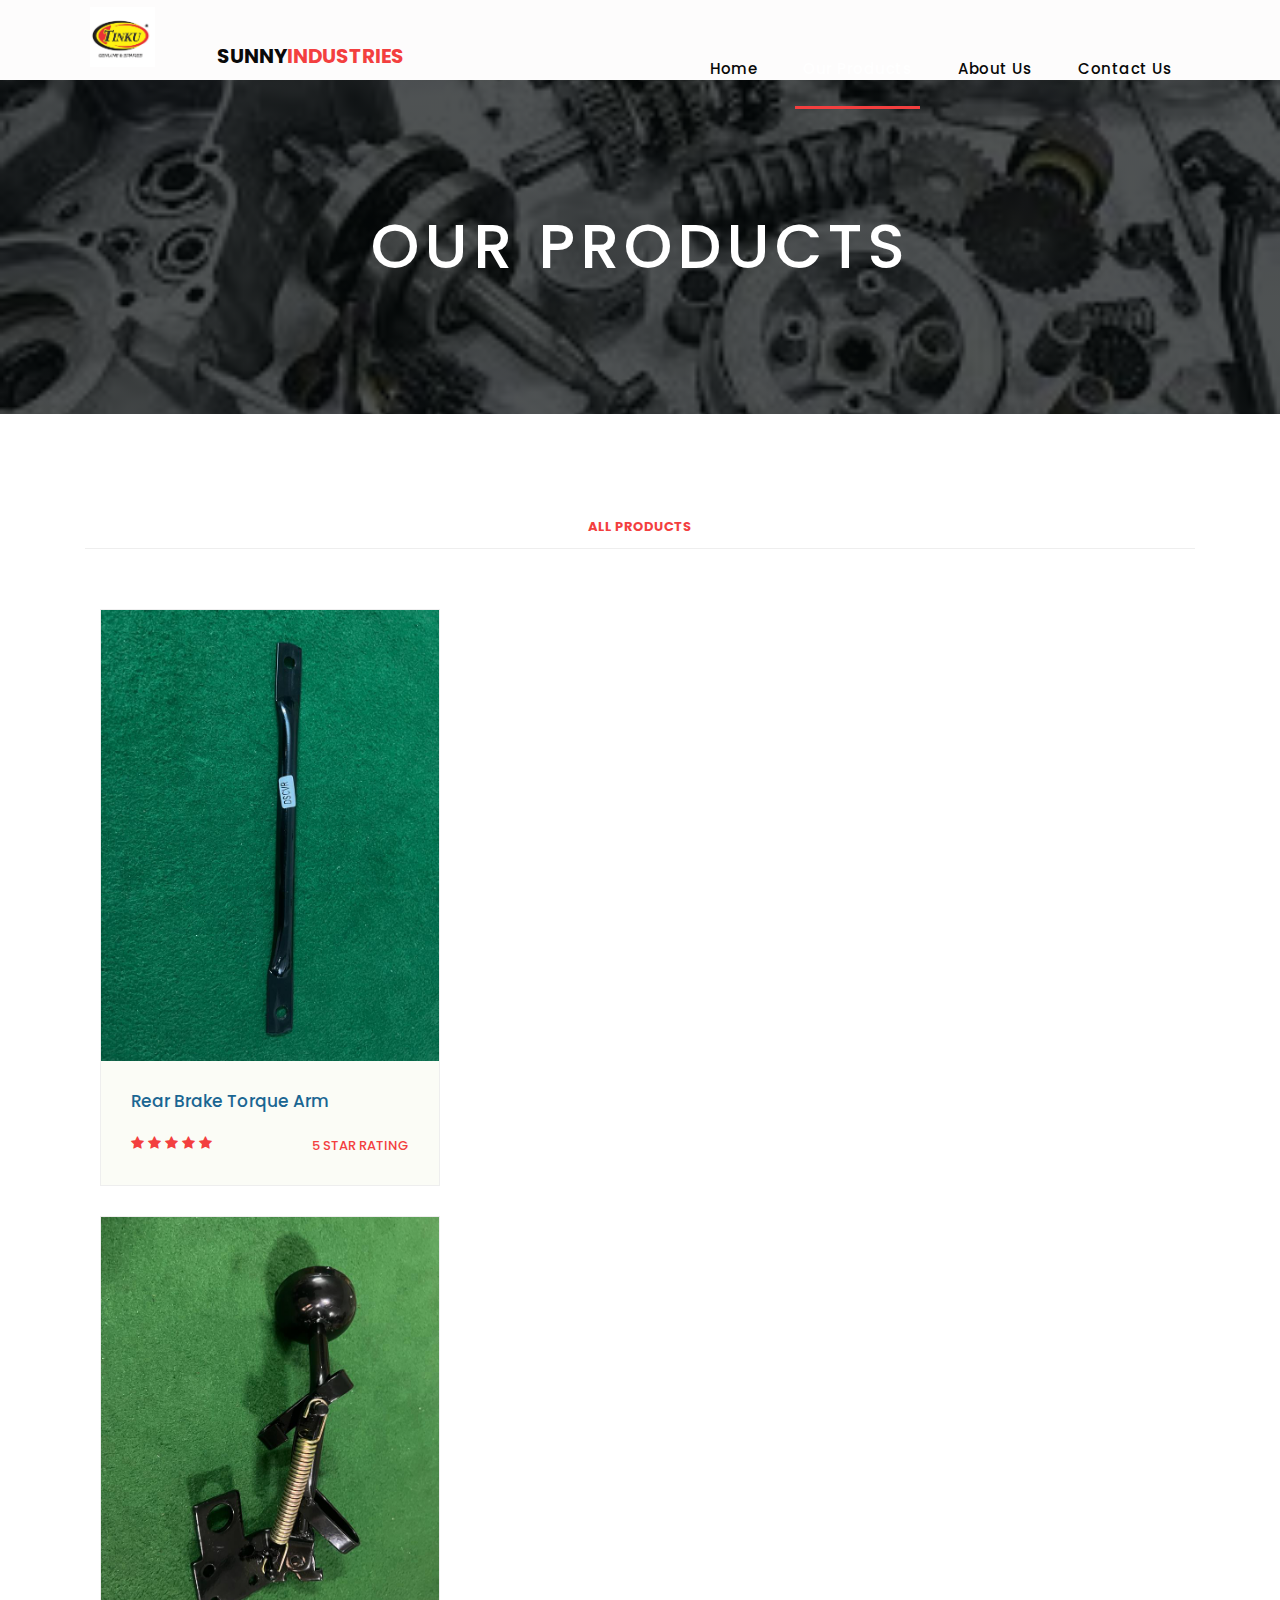
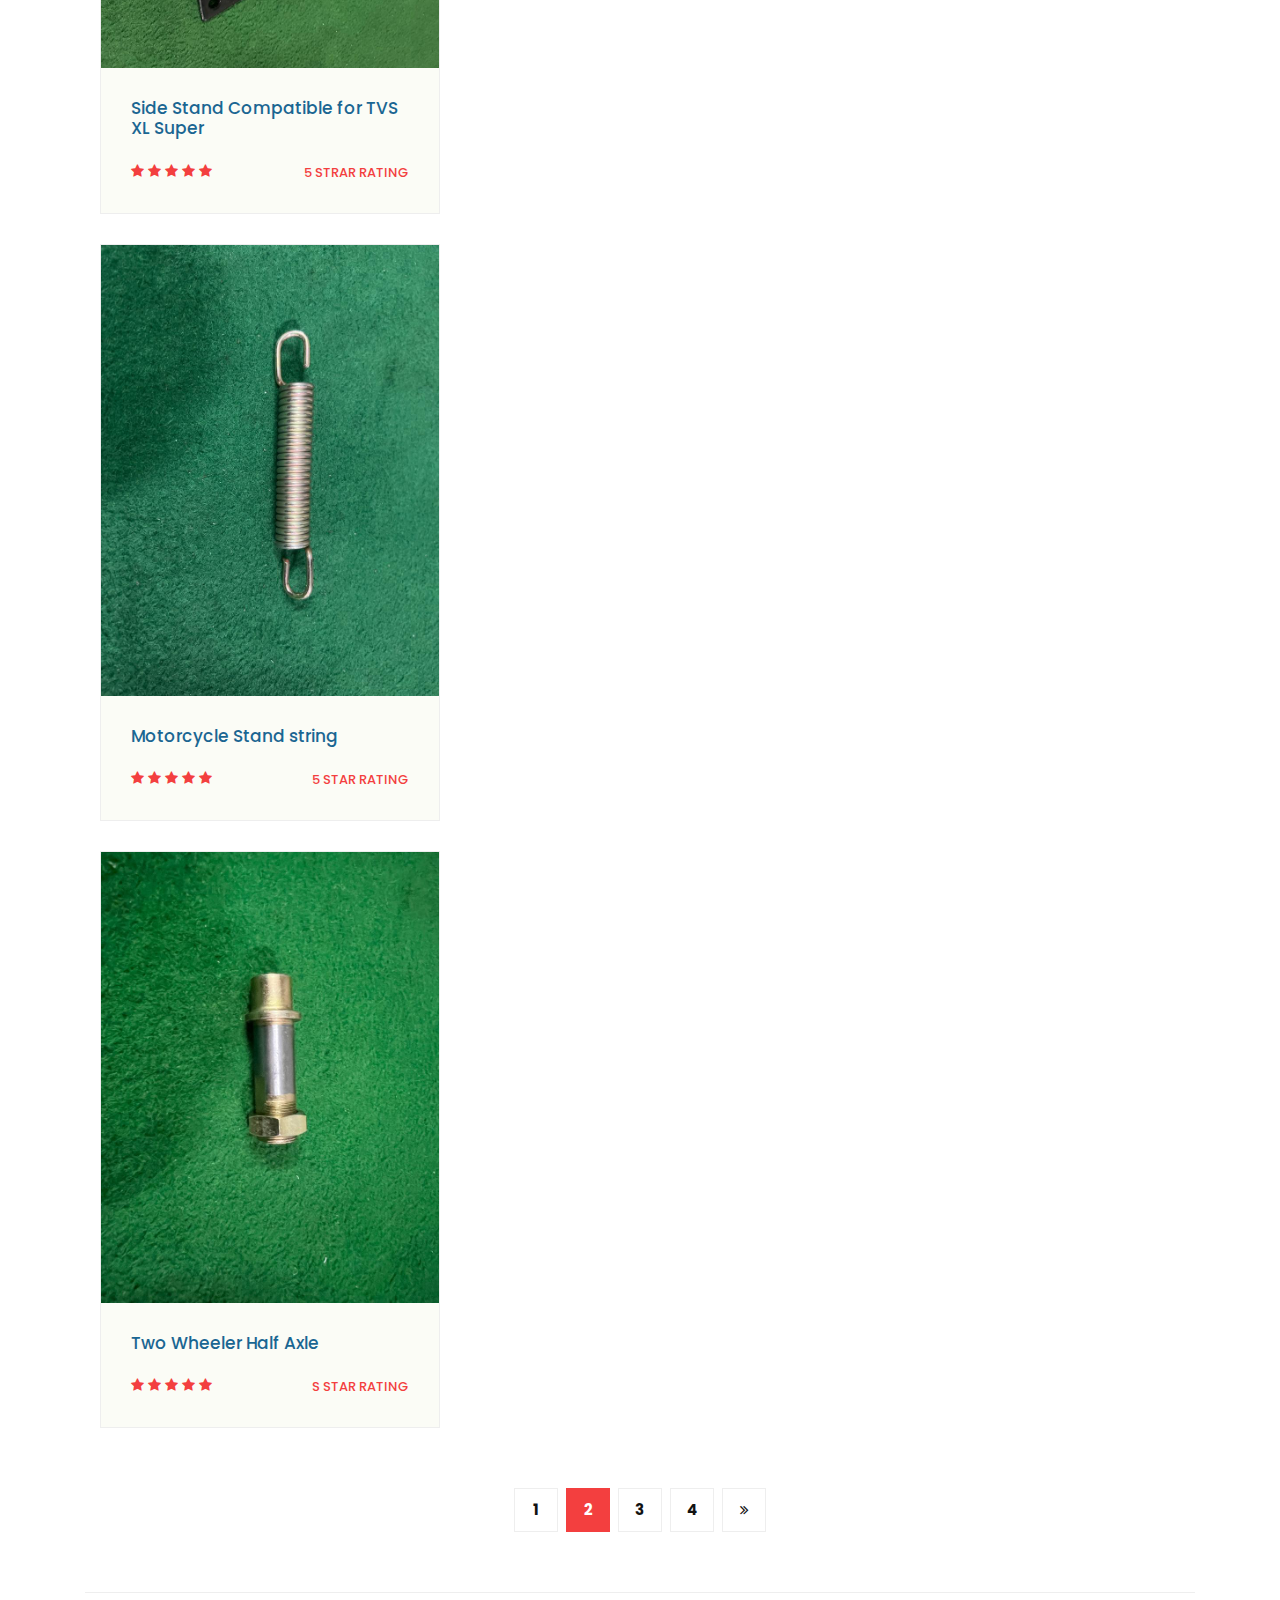
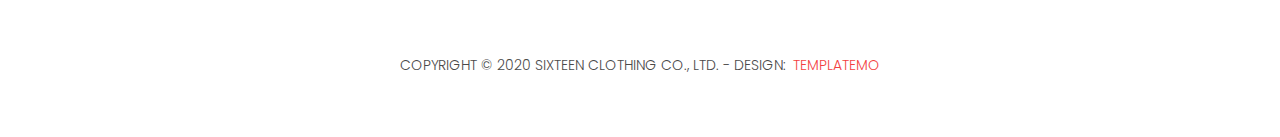
<file: products2.html>
<!DOCTYPE html>
<html lang="en">

<head>

    <meta charset="utf-8">
    <meta name="viewport" content="width=device-width, initial-scale=1, shrink-to-fit=no">
    <meta name="description" content="">
    <meta name="author" content="">
    <link href="https://fonts.googleapis.com/css?family=Poppins:100,200,300,400,500,600,700,800,900&display=swap" rel="stylesheet">

    <title>Sunny Industries</title>

    <!-- Bootstrap core CSS -->
    <link href="vendor/bootstrap/css/bootstrap.min.css" rel="stylesheet">
    <!--

TemplateMo 546 Sixteen Clothing

https://templatemo.com/tm-546-sixteen-clothing

-->

    <!-- Additional CSS Files -->
    <link rel="stylesheet" href="assets/css/fontawesome.css">
    <link rel="stylesheet" href="assets/css/templatemo-sixteen.css">
    <link rel="stylesheet" href="assets/css/owl.css">

</head>

<body>

    <!-- ***** Preloader Start ***** -->
    <div id="preloader">
        <div class="jumper">
            <div></div>
            <div></div>
            <div></div>
        </div>
    </div>
    <!-- ***** Preloader End ***** -->

    <!-- Header -->
    <header class="">
        <nav class="navbar navbar-expand-lg">
            <div class="container">
                <img src="assets/images/LOGO_IND.jpg" alt="Logo">
                <a class="navbar-brand" href="index.html">
                    <h2>Sunny<em>Industries</em></h2>
                </a>
                <button class="navbar-toggler" type="button" data-toggle="collapse" data-target="#navbarResponsive" aria-controls="navbarResponsive" aria-expanded="false" aria-label="Toggle navigation">
            <span class="navbar-toggler-icon"></span>
          </button>
                <div class="collapse navbar-collapse" id="navbarResponsive">
                    <ul class="navbar-nav ml-auto">
                        <li class="nav-item">
                            <a class="nav-link" href="index.html">Home
                  <span class="sr-only">(current)</span>
                </a>
                        </li>
                        <li class="nav-item active">
                            <a class="nav-link" href="products.html">Our Products</a>
                        </li>
                        <li class="nav-item">
                            <a class="nav-link" href="about.html">About Us</a>
                        </li>
                        <li class="nav-item">
                            <a class="nav-link" href="contact.html">Contact Us</a>
                        </li>
                    </ul>
                </div>
            </div>
        </nav>
    </header>

    <!-- Page Content -->
    <div class="page-heading products-heading header-text">
        <div class="container">
            <div class="row">
                <div class="col-md-12">
                    <div class="text-content">
                        <!-- <h4>new arrivals</h4> -->
                        <h2>Our products</h2>
                    </div>
                </div>
            </div>
        </div>
    </div>


    <div class="products">
        <div class="container">
            <div class="row">
                <div class="col-md-12">
                    <div class="filters">
                        <ul>
                            <li class="active" data-filter="*">All Products</li>
                            <!-- <li data-filter=".des">Featured</li> -->
                            <!-- <li data-filter=".dev">Flash Deals</li> -->
                            <!-- <li data-filter=".gra">Last Minute</li> -->
                        </ul>
                    </div>
                </div>
                <div class="col-md-12">
                    <div class="filters-content">
                        <div class="row grid">
                            <!-- <div class="col-lg-4 col-md-4 all des"> -->
                            <!-- <div class="product-item">
                                    <a href="#"><img src="assets/images/p4.jpg" alt=""></a>
                                    <div class="down-content">
                                        <a href="#">
                                            <h4>Tittle goes here</h4>
                                        </a> -->
                            <!-- <h6>$18.25</h6> -->
                            <!-- <p>Lorem ipsume dolor sit amet, adipisicing elite. Itaque, corporis nulla aspernatur.</p> -->
                            <!-- <ul class="stars">
                                    <li><i class="fa fa-star"></i></li>
                                    <li><i class="fa fa-star"></i></li>
                                    <li><i class="fa fa-star"></i></li>
                                    <li><i class="fa fa-star"></i></li>
                                    <li><i class="fa fa-star"></i></li>
                                </ul>
                                <span>5 STAR RATING</span>
                            </div>
                        </div> -->
                        </div>
                        <div class="col-lg-4 col-md-4 all dev">
                            <div class="product-item">
                                <a href="#"><img src="assets/images/p5.jpg" alt=""></a>
                                <div class="down-content">
                                    <a href="#">
                                        <h4>Rear Brake Torque Arm</h4>
                                    </a>
                                    <!-- <h6>$16.75</h6> -->
                                    <!-- <p>Lorem ipsume dolor sit amet, adipisicing elite. Itaque, corporis nulla aspernatur.</p> -->
                                    <ul class="stars">
                                        <li><i class="fa fa-star"></i></li>
                                        <li><i class="fa fa-star"></i></li>
                                        <li><i class="fa fa-star"></i></li>
                                        <li><i class="fa fa-star"></i></li>
                                        <li><i class="fa fa-star"></i></li>
                                    </ul>
                                    <span>5 STAR RATING</span>
                                </div>
                            </div>
                        </div>
                        <div class="col-lg-4 col-md-4 all gra">
                            <div class="product-item">
                                <a href="#"><img src="assets/images/p6.jpg" alt=""></a>
                                <div class="down-content">
                                    <a href="#">
                                        <h4>Side Stand Compatible for TVS XL Super</h4>
                                    </a>
                                    <!-- <h6>$32.50</h6> -->
                                    <!-- <p>Lorem ipsume dolor sit amet, adipisicing elite. Itaque, corporis nulla aspernatur.</p> -->
                                    <ul class="stars">
                                        <li><i class="fa fa-star"></i></li>
                                        <li><i class="fa fa-star"></i></li>
                                        <li><i class="fa fa-star"></i></li>
                                        <li><i class="fa fa-star"></i></li>
                                        <li><i class="fa fa-star"></i></li>
                                    </ul>
                                    <span>5 STRAR RATING</span>
                                </div>
                            </div>
                        </div>
                        <!-- <div class="col-lg-4 col-md-4 all gra">
                            <div class="product-item">
                                <a href="#"><img src="assets/images/p7.jpg" alt=""></a>
                                <div class="down-content">
                                    <a href="#">
                                        <h4>Tittle goes here</h4>
                                    </a> -->
                        <!-- <h6>$24.60</h6> -->
                        <!-- <p>Lorem ipsume dolor sit amet, adipisicing elite. Itaque, corporis nulla aspernatur.</p> -->
                        <!-- <ul class="stars">
                            <li><i class="fa fa-star"></i></li>
                            <li><i class="fa fa-star"></i></li>
                            <li><i class="fa fa-star"></i></li>
                            <li><i class="fa fa-star"></i></li>
                            <li><i class="fa fa-star"></i></li>
                        </ul>
                        <span>5 STAR RATING</span>
                    </div>
                </div>
            </div> -->
                        <div class="col-lg-4 col-md-4 all dev">
                            <div class="product-item">
                                <a href="#"><img src="assets/images/p8.jpg" alt=""></a>
                                <div class="down-content">
                                    <a href="#">
                                        <h4>Motorcycle Stand string</h4>
                                    </a>
                                    <!-- <h6>$18.75</h6> -->
                                    <!-- <p>Lorem ipsume dolor sit amet, adipisicing elite. Itaque, corporis nulla aspernatur.</p> -->
                                    <ul class="stars">
                                        <li><i class="fa fa-star"></i></li>
                                        <li><i class="fa fa-star"></i></li>
                                        <li><i class="fa fa-star"></i></li>
                                        <li><i class="fa fa-star"></i></li>
                                        <li><i class="fa fa-star"></i></li>
                                    </ul>
                                    <span>5 STAR RATING</span>
                                </div>
                            </div>
                        </div>
                        <div class="col-lg-4 col-md-4 all des">
                            <div class="product-item">
                                <a href="#"><img src="assets/images/p9.jpg" alt=""></a>
                                <div class="down-content">
                                    <a href="#">
                                        <h4>Two Wheeler Half Axle</h4>
                                    </a>
                                    <!-- <h6>$12.50</h6> -->
                                    <!-- <p>Lorem ipsume dolor sit amet, adipisicing elite. Itaque, corporis nulla aspernatur.</p> -->
                                    <ul class="stars">
                                        <li><i class="fa fa-star"></i></li>
                                        <li><i class="fa fa-star"></i></li>
                                        <li><i class="fa fa-star"></i></li>
                                        <li><i class="fa fa-star"></i></li>
                                        <li><i class="fa fa-star"></i></li>
                                    </ul>
                                    <span>S STAR RATING</span>
                                </div>
                            </div>
                        </div>
                        <!-- <div class="col-lg-4 col-md-4 all gra">
                                <div class="product-item">
                                    <a href="#"><img src="assets/images/p1.jpg" alt=""></a>
                                    <div class="down-content">
                                        <a href="#">
                                            <h4>Tittle goes here</h4>
                                        </a>
                                        <h6>$24.60</h6>
                                        <p>Lorem ipsume dolor sit amet, adipisicing elite. Itaque, corporis nulla aspernatur.</p>
                                        <ul class="stars">
                                            <li><i class="fa fa-star"></i></li>
                                            <li><i class="fa fa-star"></i></li>
                                            <li><i class="fa fa-star"></i></li>
                                            <li><i class="fa fa-star"></i></li>
                                            <li><i class="fa fa-star"></i></li>
                                        </ul>
                                        <span>Reviews (48)</span>
                                    </div>
                                </div>
                            </div>
                            <div class="col-lg-4 col-md-4 all gra">
                                <div class="product-item">
                                    <a href="#"><img src="assets/images/p1.jpg" alt=""></a>
                                    <div class="down-content">
                                        <a href="#">
                                            <h4>Tittle goes here</h4>
                                        </a>
                                        <h6>$24.60</h6>
                                        <p>Lorem ipsume dolor sit amet, adipisicing elite. Itaque, corporis nulla aspernatur.</p>
                                        <ul class="stars">
                                            <li><i class="fa fa-star"></i></li>
                                            <li><i class="fa fa-star"></i></li>
                                            <li><i class="fa fa-star"></i></li>
                                            <li><i class="fa fa-star"></i></li>
                                            <li><i class="fa fa-star"></i></li>
                                        </ul>
                                        <span>Reviews (48)</span>
                                    </div>
                                </div>
                            </div>
                            <div class="col-lg-4 col-md-4 all gra">
                                <div class="product-item">
                                    <a href="#"><img src="assets/images/p1.jpg" alt=""></a>
                                    <div class="down-content">
                                        <a href="#">
                                            <h4>Tittle goes here</h4>
                                        </a>
                                        <h6>$24.60</h6>
                                        <p>Lorem ipsume dolor sit amet, adipisicing elite. Itaque, corporis nulla aspernatur.</p>
                                        <ul class="stars">
                                            <li><i class="fa fa-star"></i></li>
                                            <li><i class="fa fa-star"></i></li>
                                            <li><i class="fa fa-star"></i></li>
                                            <li><i class="fa fa-star"></i></li>
                                            <li><i class="fa fa-star"></i></li>
                                        </ul>
                                        <span>Reviews (48)</span>
                                    </div>
                                </div>
                            </div>
                            <div class="col-lg-4 col-md-4 all gra">
                                <div class="product-item">
                                    <a href="#"><img src="assets/images/p1.jpg" alt=""></a>
                                    <div class="down-content">
                                        <a href="#">
                                            <h4>Tittle goes here</h4>
                                        </a>
                                        <h6>$24.60</h6>
                                        <p>Lorem ipsume dolor sit amet, adipisicing elite. Itaque, corporis nulla aspernatur.</p>
                                        <ul class="stars">
                                            <li><i class="fa fa-star"></i></li>
                                            <li><i class="fa fa-star"></i></li>
                                            <li><i class="fa fa-star"></i></li>
                                            <li><i class="fa fa-star"></i></li>
                                            <li><i class="fa fa-star"></i></li>
                                        </ul>
                                        <span>Reviews (48)</span>
                                    </div>
                                </div>
                            </div> -->
                    </div>
                </div>
            </div>
            <div class="col-md-12">
                <ul class="pages">
                    <li>
                        <a href="products.html">1</a></li>
                    <li class="active"><a href="products2.html">2</a></li>
                    <li><a href="products3.html">3</a></li>
                    <li><a href="products4.html">4</a></li>
                    <li><a href="products3.html"><i class="fa fa-angle-double-right "></i></a></li>
                </ul>
            </div>
        </div>
    </div>
    </div>


    <footer>
        <div class="container ">
            <div class="row ">
                <div class="col-md-12 ">
                    <div class="inner-content ">
                        <p>Copyright &copy; 2020 Sixteen Clothing Co., Ltd. - Design: <a rel="nofollow noopener " href="https://templatemo.com " target="_blank ">TemplateMo</a></p>
                    </div>
                </div>
            </div>
        </div>
    </footer>


    <!-- Bootstrap core JavaScript -->
    <script src="vendor/jquery/jquery.min.js "></script>
    <script src="vendor/bootstrap/js/bootstrap.bundle.min.js "></script>


    <!-- Additional Scripts -->
    <script src="assets/js/custom.js "></script>
    <script src="assets/js/owl.js "></script>
    <script src="assets/js/slick.js "></script>
    <script src="assets/js/isotope.js "></script>
    <script src="assets/js/accordions.js "></script>


    <script language="text/Javascript ">
        cleared[0] = cleared[1] = cleared[2] = 0; //set a cleared flag for each field
        function clearField(t) { //declaring the array outside of the
            if (!cleared[t.id]) { // function makes it static and global
                cleared[t.id] = 1; // you could use true and false, but that's more typing
                t.value = ''; // with more chance of typos
                t.style.color = '#fff';
            }
        }
    </script>


</body>

</html>

</html>
</file>
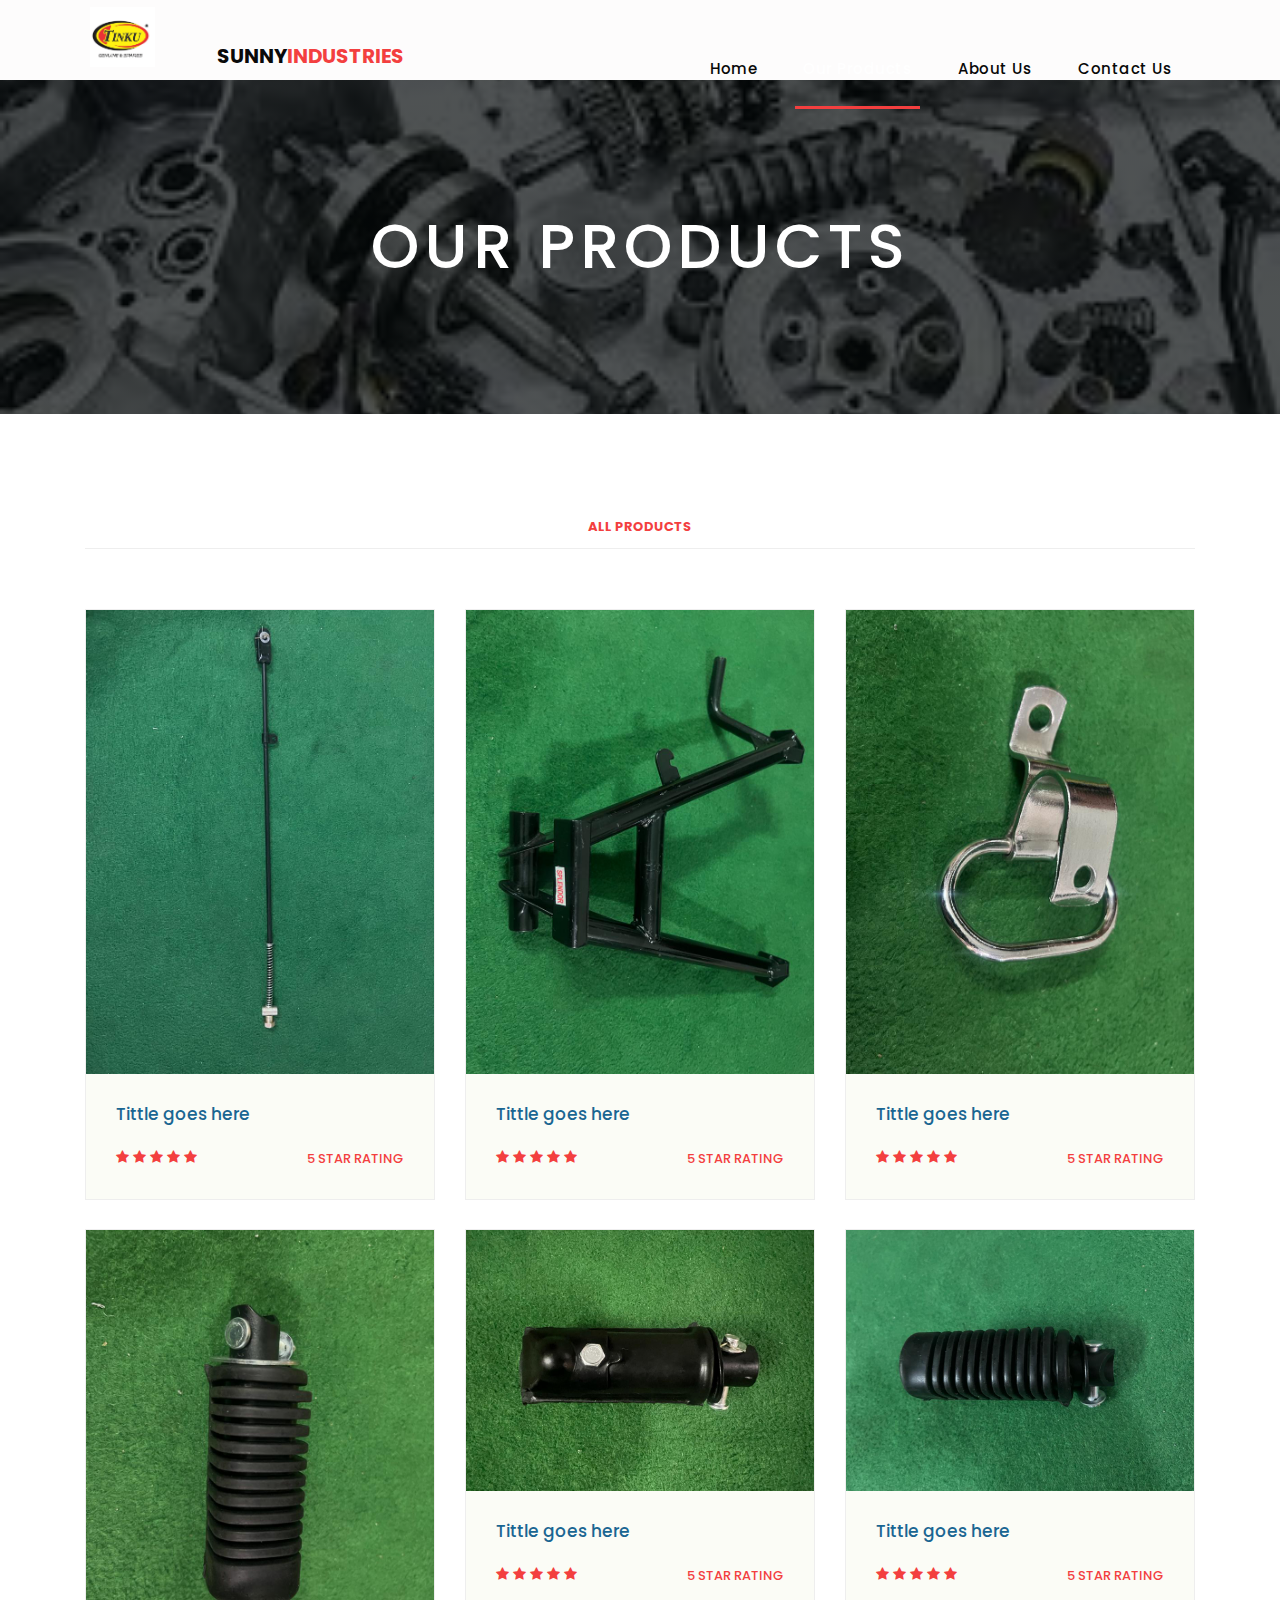
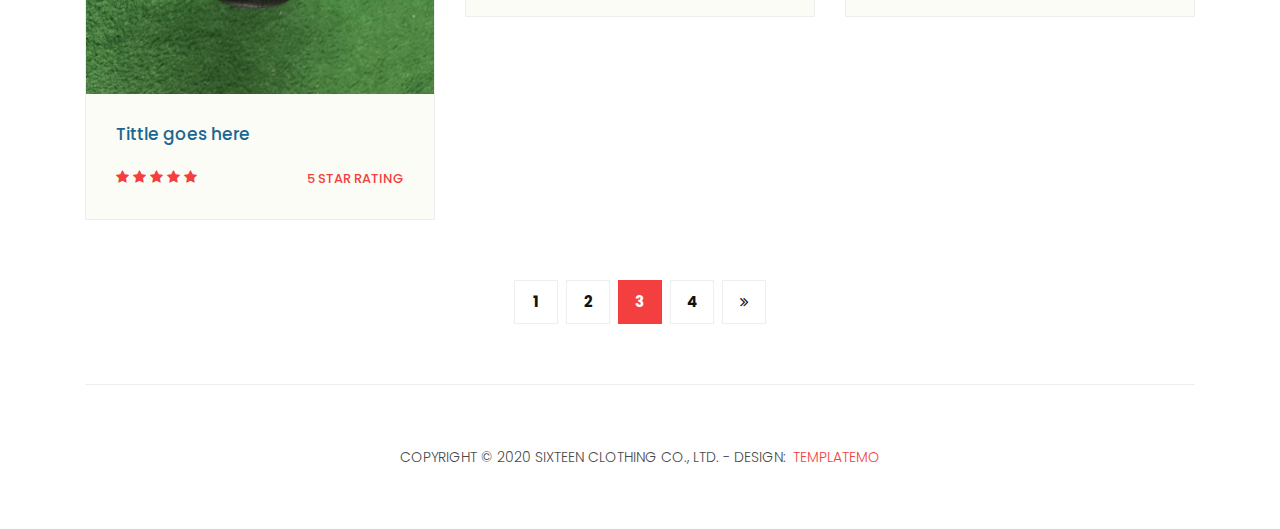
<file: products3.html>
<!DOCTYPE html>
<html lang="en">

<head>

    <meta charset="utf-8">
    <meta name="viewport" content="width=device-width, initial-scale=1, shrink-to-fit=no">
    <meta name="description" content="">
    <meta name="author" content="">
    <link href="https://fonts.googleapis.com/css?family=Poppins:100,200,300,400,500,600,700,800,900&display=swap" rel="stylesheet">

    <title>Sunny Industries</title>

    <!-- Bootstrap core CSS -->
    <link href="vendor/bootstrap/css/bootstrap.min.css" rel="stylesheet">
    <!--

TemplateMo 546 Sixteen Clothing

https://templatemo.com/tm-546-sixteen-clothing

-->

    <!-- Additional CSS Files -->
    <link rel="stylesheet" href="assets/css/fontawesome.css">
    <link rel="stylesheet" href="assets/css/templatemo-sixteen.css">
    <link rel="stylesheet" href="assets/css/owl.css">

</head>

<body>

    <!-- ***** Preloader Start ***** -->
    <div id="preloader">
        <div class="jumper">
            <div></div>
            <div></div>
            <div></div>
        </div>
    </div>
    <!-- ***** Preloader End ***** -->

    <!-- Header -->
    <header class="">
        <nav class="navbar navbar-expand-lg">
            <div class="container">
                <img src="assets/images/LOGO_IND.jpg" alt="Logo">
                <a class="navbar-brand" href="index.html">
                    <h2>Sunny<em>Industries</em></h2>
                </a>
                <button class="navbar-toggler" type="button" data-toggle="collapse" data-target="#navbarResponsive" aria-controls="navbarResponsive" aria-expanded="false" aria-label="Toggle navigation">
            <span class="navbar-toggler-icon"></span>
          </button>
                <div class="collapse navbar-collapse" id="navbarResponsive">
                    <ul class="navbar-nav ml-auto">
                        <li class="nav-item">
                            <a class="nav-link" href="index.html">Home
                  <span class="sr-only">(current)</span>
                </a>
                        </li>
                        <li class="nav-item active">
                            <a class="nav-link" href="products.html">Our Products</a>
                        </li>
                        <li class="nav-item">
                            <a class="nav-link" href="about.html">About Us</a>
                        </li>
                        <li class="nav-item">
                            <a class="nav-link" href="contact.html">Contact Us</a>
                        </li>
                    </ul>
                </div>
            </div>
        </nav>
    </header>

    <!-- Page Content -->
    <div class="page-heading products-heading header-text">
        <div class="container">
            <div class="row">
                <div class="col-md-12">
                    <div class="text-content">
                        <!-- <h4>new arrivals</h4> -->
                        <h2>Our products</h2>
                    </div>
                </div>
            </div>
        </div>
    </div>


    <div class="products">
        <div class="container">
            <div class="row">
                <div class="col-md-12">
                    <div class="filters">
                        <ul>
                            <li class="active" data-filter="*">All Products</li>
                            <!-- <li data-filter=".des">Featured</li> -->
                            <!-- <li data-filter=".dev">Flash Deals</li> -->
                            <!-- <li data-filter=".gra">Last Minute</li> -->
                        </ul>
                    </div>
                </div>
                <div class="col-md-12">
                    <div class="filters-content">
                        <div class="row grid">
                            <div class="col-lg-4 col-md-4 all des">
                                <div class="product-item">
                                    <a href="#"><img src="assets/images/p10.jpg" alt=""></a>
                                    <div class="down-content">
                                        <a href="#">
                                            <h4>Tittle goes here</h4>
                                        </a>
                                        <!-- <h6>$18.25</h6> -->
                                        <!-- <p>Lorem ipsume dolor sit amet, adipisicing elite. Itaque, corporis nulla aspernatur.</p> -->
                                        <ul class="stars">
                                            <li><i class="fa fa-star"></i></li>
                                            <li><i class="fa fa-star"></i></li>
                                            <li><i class="fa fa-star"></i></li>
                                            <li><i class="fa fa-star"></i></li>
                                            <li><i class="fa fa-star"></i></li>
                                        </ul>
                                        <span>5 STAR RATING</span>
                                    </div>
                                </div>
                            </div>
                            <div class="col-lg-4 col-md-4 all dev">
                                <div class="product-item">
                                    <a href="#"><img src="assets/images/p11.jpg" alt=""></a>
                                    <div class="down-content">
                                        <a href="#">
                                            <h4>Tittle goes here</h4>
                                        </a>
                                        <!-- <h6>$16.75</h6> -->
                                        <!-- <p>Lorem ipsume dolor sit amet, adipisicing elite. Itaque, corporis nulla aspernatur.</p> -->
                                        <ul class="stars">
                                            <li><i class="fa fa-star"></i></li>
                                            <li><i class="fa fa-star"></i></li>
                                            <li><i class="fa fa-star"></i></li>
                                            <li><i class="fa fa-star"></i></li>
                                            <li><i class="fa fa-star"></i></li>
                                        </ul>
                                        <span>5 STAR RATING</span>
                                    </div>
                                </div>
                            </div>
                            <div class="col-lg-4 col-md-4 all gra">
                                <div class="product-item">
                                    <a href="#"><img src="assets/images/p12.jpg" alt=""></a>
                                    <div class="down-content">
                                        <a href="#">
                                            <h4>Tittle goes here</h4>
                                        </a>
                                        <!-- <h6>$32.50</h6> -->
                                        <!-- <p>Lorem ipsume dolor sit amet, adipisicing elite. Itaque, corporis nulla aspernatur.</p> -->
                                        <ul class="stars">
                                            <li><i class="fa fa-star"></i></li>
                                            <li><i class="fa fa-star"></i></li>
                                            <li><i class="fa fa-star"></i></li>
                                            <li><i class="fa fa-star"></i></li>
                                            <li><i class="fa fa-star"></i></li>
                                        </ul>
                                        <span>5 STAR RATING</span>
                                    </div>
                                </div>
                            </div>
                            <div class="col-lg-4 col-md-4 all gra">
                                <div class="product-item">
                                    <a href="#"><img src="assets/images/p13.jpg" alt=""></a>
                                    <div class="down-content">
                                        <a href="#">
                                            <h4>Tittle goes here</h4>
                                        </a>
                                        <!-- <h6>$24.60</h6> -->
                                        <!-- <p>Lorem ipsume dolor sit amet, adipisicing elite. Itaque, corporis nulla aspernatur.</p> -->
                                        <ul class="stars">
                                            <li><i class="fa fa-star"></i></li>
                                            <li><i class="fa fa-star"></i></li>
                                            <li><i class="fa fa-star"></i></li>
                                            <li><i class="fa fa-star"></i></li>
                                            <li><i class="fa fa-star"></i></li>
                                        </ul>
                                        <span>5 STAR RATING</span>
                                    </div>
                                </div>
                            </div>
                            <div class="col-lg-4 col-md-4 all dev">
                                <div class="product-item">
                                    <a href="#"><img src="assets/images/p14.jpg" alt=""></a>
                                    <div class="down-content">
                                        <a href="#">
                                            <h4>Tittle goes here</h4>
                                        </a>
                                        <!-- <h6>$18.75</h6> -->
                                        <!-- <p>Lorem ipsume dolor sit amet, adipisicing elite. Itaque, corporis nulla aspernatur.</p> -->
                                        <ul class="stars">
                                            <li><i class="fa fa-star"></i></li>
                                            <li><i class="fa fa-star"></i></li>
                                            <li><i class="fa fa-star"></i></li>
                                            <li><i class="fa fa-star"></i></li>
                                            <li><i class="fa fa-star"></i></li>
                                        </ul>
                                        <span>5 STAR RATING</span>
                                    </div>
                                </div>
                            </div>
                            <div class="col-lg-4 col-md-4 all des">
                                <div class="product-item">
                                    <a href="#"><img src="assets/images/p15.jpg" alt=""></a>
                                    <div class="down-content">
                                        <a href="#">
                                            <h4>Tittle goes here</h4>
                                        </a>
                                        <!-- <h6>$12.50</h6> -->
                                        <!-- <p>Lorem ipsume dolor sit amet, adipisicing elite. Itaque, corporis nulla aspernatur.</p> -->
                                        <ul class="stars">
                                            <li><i class="fa fa-star"></i></li>
                                            <li><i class="fa fa-star"></i></li>
                                            <li><i class="fa fa-star"></i></li>
                                            <li><i class="fa fa-star"></i></li>
                                            <li><i class="fa fa-star"></i></li>
                                        </ul>
                                        <span>5 STAR RATING</span>
                                    </div>
                                </div>
                            </div>
                            <!-- <div class="col-lg-4 col-md-4 all gra">
                                <div class="product-item">
                                    <a href="#"><img src="assets/images/p1.jpg" alt=""></a>
                                    <div class="down-content">
                                        <a href="#">
                                            <h4>Tittle goes here</h4>
                                        </a>
                                        <h6>$24.60</h6>
                                        <p>Lorem ipsume dolor sit amet, adipisicing elite. Itaque, corporis nulla aspernatur.</p>
                                        <ul class="stars">
                                            <li><i class="fa fa-star"></i></li>
                                            <li><i class="fa fa-star"></i></li>
                                            <li><i class="fa fa-star"></i></li>
                                            <li><i class="fa fa-star"></i></li>
                                            <li><i class="fa fa-star"></i></li>
                                        </ul>
                                        <span>Reviews (48)</span>
                                    </div>
                                </div>
                            </div>
                            <div class="col-lg-4 col-md-4 all gra">
                                <div class="product-item">
                                    <a href="#"><img src="assets/images/p1.jpg" alt=""></a>
                                    <div class="down-content">
                                        <a href="#">
                                            <h4>Tittle goes here</h4>
                                        </a>
                                        <h6>$24.60</h6>
                                        <p>Lorem ipsume dolor sit amet, adipisicing elite. Itaque, corporis nulla aspernatur.</p>
                                        <ul class="stars">
                                            <li><i class="fa fa-star"></i></li>
                                            <li><i class="fa fa-star"></i></li>
                                            <li><i class="fa fa-star"></i></li>
                                            <li><i class="fa fa-star"></i></li>
                                            <li><i class="fa fa-star"></i></li>
                                        </ul>
                                        <span>Reviews (48)</span>
                                    </div>
                                </div>
                            </div>
                            <div class="col-lg-4 col-md-4 all gra">
                                <div class="product-item">
                                    <a href="#"><img src="assets/images/p1.jpg" alt=""></a>
                                    <div class="down-content">
                                        <a href="#">
                                            <h4>Tittle goes here</h4>
                                        </a>
                                        <h6>$24.60</h6>
                                        <p>Lorem ipsume dolor sit amet, adipisicing elite. Itaque, corporis nulla aspernatur.</p>
                                        <ul class="stars">
                                            <li><i class="fa fa-star"></i></li>
                                            <li><i class="fa fa-star"></i></li>
                                            <li><i class="fa fa-star"></i></li>
                                            <li><i class="fa fa-star"></i></li>
                                            <li><i class="fa fa-star"></i></li>
                                        </ul>
                                        <span>Reviews (48)</span>
                                    </div>
                                </div>
                            </div>
                            <div class="col-lg-4 col-md-4 all gra">
                                <div class="product-item">
                                    <a href="#"><img src="assets/images/p1.jpg" alt=""></a>
                                    <div class="down-content">
                                        <a href="#">
                                            <h4>Tittle goes here</h4>
                                        </a>
                                        <h6>$24.60</h6>
                                        <p>Lorem ipsume dolor sit amet, adipisicing elite. Itaque, corporis nulla aspernatur.</p>
                                        <ul class="stars">
                                            <li><i class="fa fa-star"></i></li>
                                            <li><i class="fa fa-star"></i></li>
                                            <li><i class="fa fa-star"></i></li>
                                            <li><i class="fa fa-star"></i></li>
                                            <li><i class="fa fa-star"></i></li>
                                        </ul>
                                        <span>Reviews (48)</span>
                                    </div>
                                </div>
                            </div> -->
                        </div>
                    </div>
                </div>
                <div class="col-md-12">
                    <ul class="pages">
                        <li>
                            <a href="products.html">1</a></li>
                        <li><a href="products2.html">2</a></li>
                        <li class="active"><a href="products3.html">3</a></li>
                        <li><a href="products4.html">4</a></li>
                        <li><a href="products4.html"><i class="fa fa-angle-double-right "></i></a></li>
                    </ul>
                </div>
            </div>
        </div>
    </div>


    <footer>
        <div class="container ">
            <div class="row ">
                <div class="col-md-12 ">
                    <div class="inner-content ">
                        <p>Copyright &copy; 2020 Sixteen Clothing Co., Ltd. - Design: <a rel="nofollow noopener " href="https://templatemo.com " target="_blank ">TemplateMo</a></p>
                    </div>
                </div>
            </div>
        </div>
    </footer>


    <!-- Bootstrap core JavaScript -->
    <script src="vendor/jquery/jquery.min.js "></script>
    <script src="vendor/bootstrap/js/bootstrap.bundle.min.js "></script>


    <!-- Additional Scripts -->
    <script src="assets/js/custom.js "></script>
    <script src="assets/js/owl.js "></script>
    <script src="assets/js/slick.js "></script>
    <script src="assets/js/isotope.js "></script>
    <script src="assets/js/accordions.js "></script>


    <script language="text/Javascript ">
        cleared[0] = cleared[1] = cleared[2] = 0; //set a cleared flag for each field
        function clearField(t) { //declaring the array outside of the
            if (!cleared[t.id]) { // function makes it static and global
                cleared[t.id] = 1; // you could use true and false, but that's more typing
                t.value = ''; // with more chance of typos
                t.style.color = '#fff';
            }
        }
    </script>


</body>

</html>

</html>
</file>
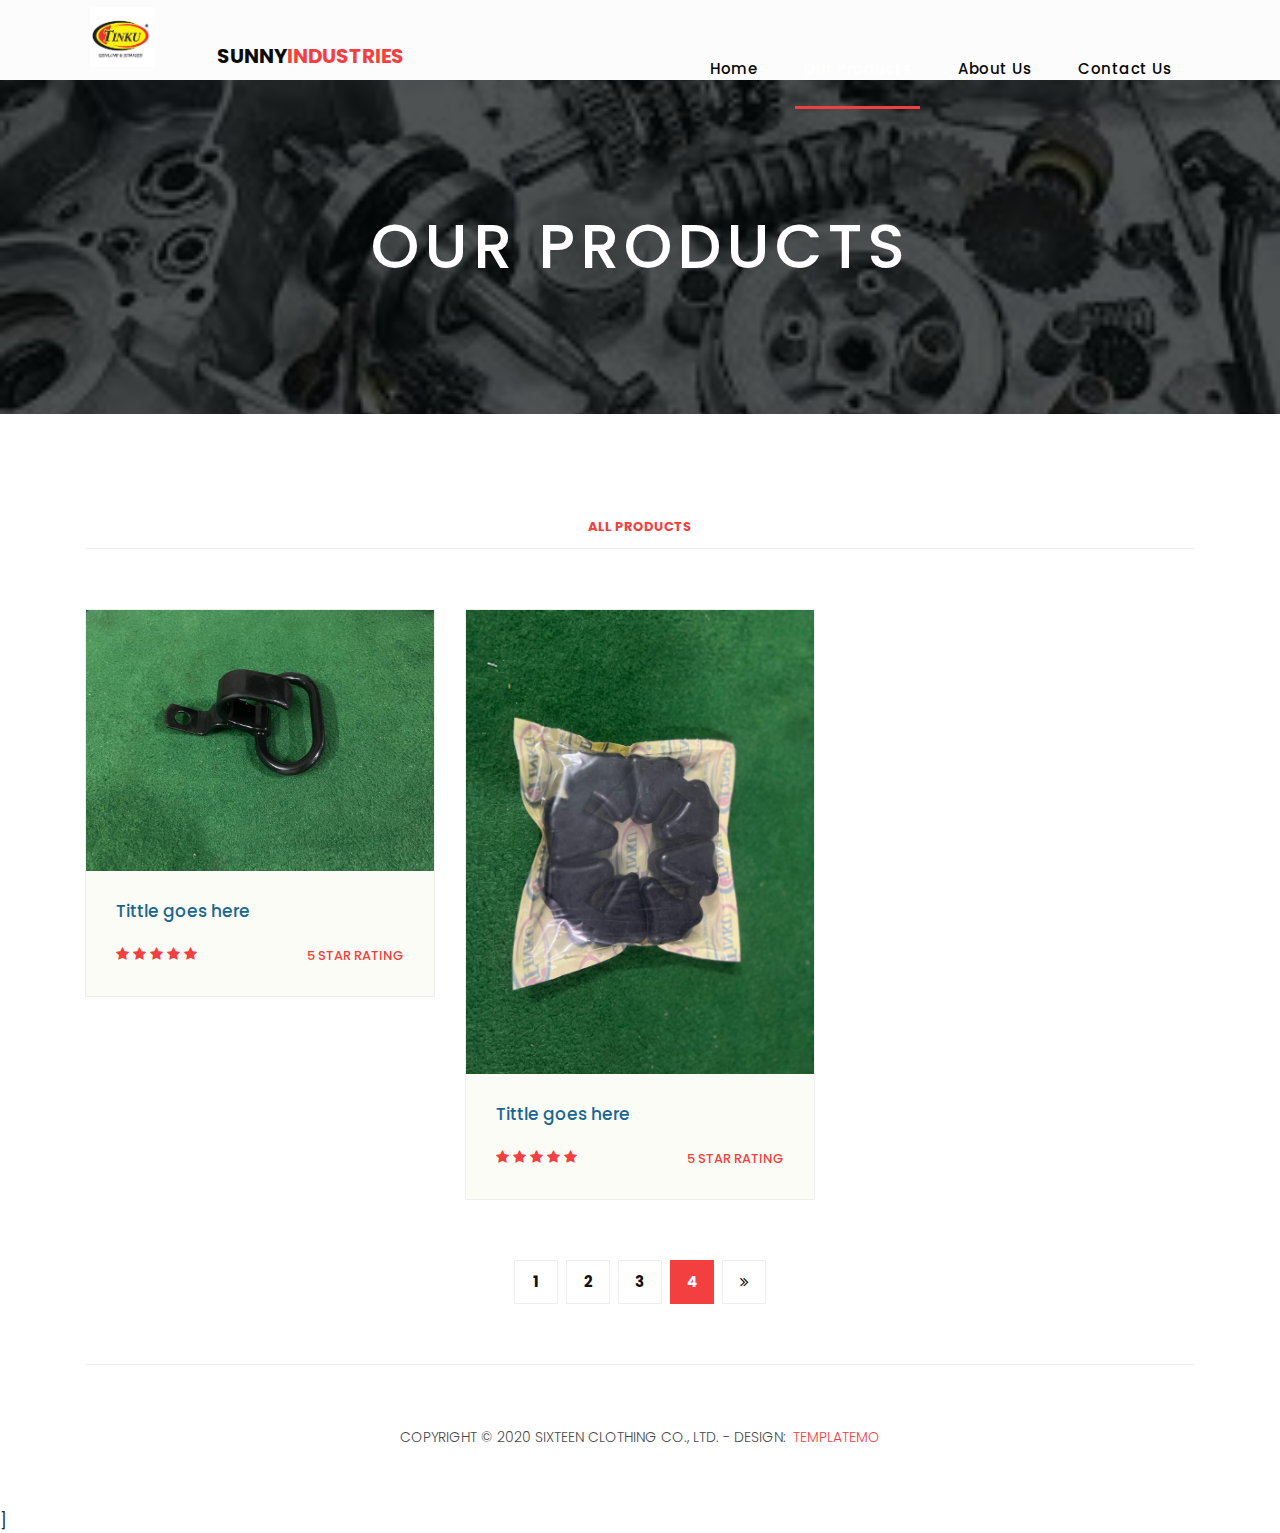
<file: products4.html>
<!DOCTYPE html>
<html lang="en">

<head>

    <meta charset="utf-8">
    <meta name="viewport" content="width=device-width, initial-scale=1, shrink-to-fit=no">
    <meta name="description" content="">
    <meta name="author" content="">
    <link href="https://fonts.googleapis.com/css?family=Poppins:100,200,300,400,500,600,700,800,900&display=swap" rel="stylesheet">

    <title>Sunny Industries</title>

    <!-- Bootstrap core CSS -->
    <link href="vendor/bootstrap/css/bootstrap.min.css" rel="stylesheet">
    <!--

TemplateMo 546 Sixteen Clothing

https://templatemo.com/tm-546-sixteen-clothing

-->

    <!-- Additional CSS Files -->
    <link rel="stylesheet" href="assets/css/fontawesome.css">
    <link rel="stylesheet" href="assets/css/templatemo-sixteen.css">
    <link rel="stylesheet" href="assets/css/owl.css">

</head>

<body>

    <!-- ***** Preloader Start ***** -->
    <div id="preloader">
        <div class="jumper">
            <div></div>
            <div></div>
            <div></div>
        </div>
    </div>
    <!-- ***** Preloader End ***** -->

    <!-- Header -->
    <header class="">
        <nav class="navbar navbar-expand-lg">
            <div class="container">
                <img src="assets/images/LOGO_IND.jpg" alt="Logo">
                <a class="navbar-brand" href="index.html">
                    <h2>Sunny<em>Industries</em></h2>
                </a>
                <button class="navbar-toggler" type="button" data-toggle="collapse" data-target="#navbarResponsive" aria-controls="navbarResponsive" aria-expanded="false" aria-label="Toggle navigation">
            <span class="navbar-toggler-icon"></span>
          </button>
                <div class="collapse navbar-collapse" id="navbarResponsive">
                    <ul class="navbar-nav ml-auto">
                        <li class="nav-item">
                            <a class="nav-link" href="index.html">Home
                  <span class="sr-only">(current)</span>
                </a>
                        </li>
                        <li class="nav-item active">
                            <a class="nav-link" href="products.html">Our Products</a>
                        </li>
                        <li class="nav-item">
                            <a class="nav-link" href="about.html">About Us</a>
                        </li>
                        <li class="nav-item">
                            <a class="nav-link" href="contact.html">Contact Us</a>
                        </li>
                    </ul>
                </div>
            </div>
        </nav>
    </header>

    <!-- Page Content -->
    <div class="page-heading products-heading header-text">
        <div class="container">
            <div class="row">
                <div class="col-md-12">
                    <div class="text-content">
                        <!-- <h4>new arrivals</h4> -->
                        <h2>Our products</h2>
                    </div>
                </div>
            </div>
        </div>
    </div>


    <div class="products">
        <div class="container">
            <div class="row">
                <div class="col-md-12">
                    <div class="filters">
                        <ul>
                            <li class="active" data-filter="*">All Products</li>
                            <!-- <li data-filter=".des">Featured</li> -->
                            <!-- <li data-filter=".dev">Flash Deals</li> -->
                            <!-- <li data-filter=".gra">Last Minute</li> -->
                        </ul>
                    </div>
                </div>
                <div class="col-md-12">
                    <div class="filters-content">
                        <div class="row grid">
                            <div class="col-lg-4 col-md-4 all des">
                                <div class="product-item">
                                    <a href="#"><img src="assets/images/p16.jpg" alt=""></a>
                                    <div class="down-content">
                                        <a href="#">
                                            <h4>Tittle goes here</h4>
                                        </a>
                                        <!-- <h6>$18.25</h6> -->
                                        <!-- <p>Lorem ipsume dolor sit amet, adipisicing elite. Itaque, corporis nulla aspernatur.</p> -->
                                        <ul class="stars">
                                            <li><i class="fa fa-star"></i></li>
                                            <li><i class="fa fa-star"></i></li>
                                            <li><i class="fa fa-star"></i></li>
                                            <li><i class="fa fa-star"></i></li>
                                            <li><i class="fa fa-star"></i></li>
                                        </ul>
                                        <span>5 STAR RATING</span>
                                    </div>
                                </div>
                            </div>
                            <div class="col-lg-4 col-md-4 all dev">
                                <div class="product-item">
                                    <a href="#"><img src="assets/images/p17.jpg" alt=""></a>
                                    <div class="down-content">
                                        <a href="#">
                                            <h4>Tittle goes here</h4>
                                        </a>
                                        <!-- <h6>$16.75</h6> -->
                                        <!-- <p>Lorem ipsume dolor sit amet, adipisicing elite. Itaque, corporis nulla aspernatur.</p> -->
                                        <ul class="stars">
                                            <li><i class="fa fa-star"></i></li>
                                            <li><i class="fa fa-star"></i></li>
                                            <li><i class="fa fa-star"></i></li>
                                            <li><i class="fa fa-star"></i></li>
                                            <li><i class="fa fa-star"></i></li>
                                        </ul>
                                        <span>5 STAR RATING</span>
                                    </div>
                                </div>
                            </div>
                            <!-- <div class="col-lg-4 col-md-4 all gra">
                                <div class="product-item">
                                    <a href="#"><img src="assets/images/p12.jpg" alt=""></a>
                                    <div class="down-content">
                                        <a href="#">
                                            <h4>Tittle goes here</h4>
                                        </a>
                                        <h6>$32.50</h6>
                                        <p>Lorem ipsume dolor sit amet, adipisicing elite. Itaque, corporis nulla aspernatur.</p>
                                        <ul class="stars">
                                            <li><i class="fa fa-star"></i></li>
                                            <li><i class="fa fa-star"></i></li>
                                            <li><i class="fa fa-star"></i></li>
                                            <li><i class="fa fa-star"></i></li>
                                            <li><i class="fa fa-star"></i></li>
                                        </ul>
                                        <span>Reviews (36)</span>
                                    </div>
                                </div>
                            </div>
                            <div class="col-lg-4 col-md-4 all gra">
                                <div class="product-item">
                                    <a href="#"><img src="assets/images/p13.jpg" alt=""></a>
                                    <div class="down-content">
                                        <a href="#">
                                            <h4>Tittle goes here</h4>
                                        </a>
                                        <h6>$24.60</h6>
                                        <p>Lorem ipsume dolor sit amet, adipisicing elite. Itaque, corporis nulla aspernatur.</p>
                                        <ul class="stars">
                                            <li><i class="fa fa-star"></i></li>
                                            <li><i class="fa fa-star"></i></li>
                                            <li><i class="fa fa-star"></i></li>
                                            <li><i class="fa fa-star"></i></li>
                                            <li><i class="fa fa-star"></i></li>
                                        </ul>
                                        <span>Reviews (48)</span>
                                    </div>
                                </div>
                            </div>
                            <div class="col-lg-4 col-md-4 all dev">
                                <div class="product-item">
                                    <a href="#"><img src="assets/images/p14.jpg" alt=""></a>
                                    <div class="down-content">
                                        <a href="#">
                                            <h4>Tittle goes here</h4>
                                        </a>
                                        <h6>$18.75</h6>
                                        <p>Lorem ipsume dolor sit amet, adipisicing elite. Itaque, corporis nulla aspernatur.</p>
                                        <ul class="stars">
                                            <li><i class="fa fa-star"></i></li>
                                            <li><i class="fa fa-star"></i></li>
                                            <li><i class="fa fa-star"></i></li>
                                            <li><i class="fa fa-star"></i></li>
                                            <li><i class="fa fa-star"></i></li>
                                        </ul>
                                        <span>Reviews (60)</span>
                                    </div>
                                </div>
                            </div>
                            <div class="col-lg-4 col-md-4 all des">
                                <div class="product-item">
                                    <a href="#"><img src="assets/images/p15.jpg" alt=""></a>
                                    <div class="down-content">
                                        <a href="#">
                                            <h4>Tittle goes here</h4>
                                        </a>
                                        <h6>$12.50</h6>
                                        <p>Lorem ipsume dolor sit amet, adipisicing elite. Itaque, corporis nulla aspernatur.</p>
                                        <ul class="stars">
                                            <li><i class="fa fa-star"></i></li>
                                            <li><i class="fa fa-star"></i></li>
                                            <li><i class="fa fa-star"></i></li>
                                            <li><i class="fa fa-star"></i></li>
                                            <li><i class="fa fa-star"></i></li>
                                        </ul>
                                        <span>Reviews (72)</span>
                                    </div>
                                </div>
                            </div> -->
                            <!-- <div class="col-lg-4 col-md-4 all gra">
                                <div class="product-item">
                                    <a href="#"><img src="assets/images/p1.jpg" alt=""></a>
                                    <div class="down-content">
                                        <a href="#">
                                            <h4>Tittle goes here</h4>
                                        </a>
                                        <h6>$24.60</h6>
                                        <p>Lorem ipsume dolor sit amet, adipisicing elite. Itaque, corporis nulla aspernatur.</p>
                                        <ul class="stars">
                                            <li><i class="fa fa-star"></i></li>
                                            <li><i class="fa fa-star"></i></li>
                                            <li><i class="fa fa-star"></i></li>
                                            <li><i class="fa fa-star"></i></li>
                                            <li><i class="fa fa-star"></i></li>
                                        </ul>
                                        <span>Reviews (48)</span>
                                    </div>
                                </div>
                            </div>
                            <div class="col-lg-4 col-md-4 all gra">
                                <div class="product-item">
                                    <a href="#"><img src="assets/images/p1.jpg" alt=""></a>
                                    <div class="down-content">
                                        <a href="#">
                                            <h4>Tittle goes here</h4>
                                        </a>
                                        <h6>$24.60</h6>
                                        <p>Lorem ipsume dolor sit amet, adipisicing elite. Itaque, corporis nulla aspernatur.</p>
                                        <ul class="stars">
                                            <li><i class="fa fa-star"></i></li>
                                            <li><i class="fa fa-star"></i></li>
                                            <li><i class="fa fa-star"></i></li>
                                            <li><i class="fa fa-star"></i></li>
                                            <li><i class="fa fa-star"></i></li>
                                        </ul>
                                        <span>Reviews (48)</span>
                                    </div>
                                </div>
                            </div>
                            <div class="col-lg-4 col-md-4 all gra">
                                <div class="product-item">
                                    <a href="#"><img src="assets/images/p1.jpg" alt=""></a>
                                    <div class="down-content">
                                        <a href="#">
                                            <h4>Tittle goes here</h4>
                                        </a>
                                        <h6>$24.60</h6>
                                        <p>Lorem ipsume dolor sit amet, adipisicing elite. Itaque, corporis nulla aspernatur.</p>
                                        <ul class="stars">
                                            <li><i class="fa fa-star"></i></li>
                                            <li><i class="fa fa-star"></i></li>
                                            <li><i class="fa fa-star"></i></li>
                                            <li><i class="fa fa-star"></i></li>
                                            <li><i class="fa fa-star"></i></li>
                                        </ul>
                                        <span>Reviews (48)</span>
                                    </div>
                                </div>
                            </div>
                            <div class="col-lg-4 col-md-4 all gra">
                                <div class="product-item">
                                    <a href="#"><img src="assets/images/p1.jpg" alt=""></a>
                                    <div class="down-content">
                                        <a href="#">
                                            <h4>Tittle goes here</h4>
                                        </a>
                                        <h6>$24.60</h6>
                                        <p>Lorem ipsume dolor sit amet, adipisicing elite. Itaque, corporis nulla aspernatur.</p>
                                        <ul class="stars">
                                            <li><i class="fa fa-star"></i></li>
                                            <li><i class="fa fa-star"></i></li>
                                            <li><i class="fa fa-star"></i></li>
                                            <li><i class="fa fa-star"></i></li>
                                            <li><i class="fa fa-star"></i></li>
                                        </ul>
                                        <span>Reviews (48)</span>
                                    </div>
                                </div>
                            </div> -->
                        </div>
                    </div>
                </div>
                <div class="col-md-12">
                    <ul class="pages">
                        <li>
                            <a href="products.html">1</a></li>
                        <li><a href="products2.html">2</a></li>
                        <li><a href="products3.html">3</a></li>
                        <li class="active">
                            <a href="products4.html">4</a></li>
                        <li><a href=" # "><i class="fa fa-angle-double-right "></i></a></li>
                    </ul>
                </div>
            </div>
        </div>
    </div>


    <footer>
        <div class="container ">
            <div class="row ">
                <div class="col-md-12 ">
                    <div class="inner-content ">
                        <p>Copyright &copy; 2020 Sixteen Clothing Co., Ltd. - Design: <a rel="nofollow noopener " href="https://templatemo.com " target="_blank ">TemplateMo</a></p>
                    </div>
                </div>
            </div>
        </div>
    </footer>


    <!-- Bootstrap core JavaScript -->
    <script src="vendor/jquery/jquery.min.js "></script>
    <script src="vendor/bootstrap/js/bootstrap.bundle.min.js "></script>


    <!-- Additional Scripts -->
    <script src="assets/js/custom.js "></script>
    <script src="assets/js/owl.js "></script>
    <script src="assets/js/slick.js "></script>
    <script src="assets/js/isotope.js "></script>
    <script src="assets/js/accordions.js "></script>


    <script language="text/Javascript ">
        cleared[0] = cleared[1] = cleared[2] = 0; //set a cleared flag for each field
        function clearField(t) { //declaring the array outside of the
            if (!cleared[t.id]) { // function makes it static and global
                cleared[t.id] = 1; // you could use true and false, but that's more typing
                t.value = ''; // with more chance of typos
                t.style.color = '#fff';
            }
        }
    </script>


</body>

</html>

</html>]
</file>
<file: assets/css/templatemo-sixteen.css>
body {
    font-family: 'Poppins', sans-serif;
    overflow-x: hidden;
    text-rendering: optimizeLegibility;
    -webkit-font-smoothing: antialiased;
    -moz-osx-font-smoothing: grayscale;
}

p {
    margin-bottom: 0px;
    font-size: 14px;
    font-weight: 300;
    color: #4a4a4a;
    line-height: 24px;
}

a {
    text-decoration: none!important;
}

ul {
    padding: 0;
    margin: 0;
    list-style: none;
}

h1,
h2,
h3,
h4,
h5,
h6 {
    margin: 0px;
}

ul.social-icons li {
    display: inline-block;
    margin-right: 3px;
}

ul.social-icons li:last-child {
    margin-right: 0px;
}

ul.social-icons li a {
    width: 50px;
    height: 50px;
    display: inline-block;
    line-height: 50px;
    background-color: #eee;
    color: #121212;
    font-size: 18px;
    text-align: center;
    transition: all .3s;
}

ul.social-icons li a:hover {
    background-color: #f33f3f;
    color: #fff;
}

a.filled-button {
    background-color: #f33f3f;
    color: #fff;
    font-size: 14px;
    text-transform: capitalize;
    font-weight: 300;
    padding: 10px 20px;
    border-radius: 5px;
    display: inline-block;
    transition: all 0.3s;
}

a.filled-button:hover {
    background-color: #121212;
    color: #fff;
}

.section-heading {
    text-align: left;
    margin-bottom: 60px;
    border-bottom: 1px solid #eee;
}

.section-heading h2 {
    font-size: 28px;
    font-weight: 400;
    color: #1e1e1e;
    margin-bottom: 15px;
    font-family: 'Pacifico';
}

.products-heading {
    background-image: linear-gradient(rgba(4, 9, 10, 0.7), rgba(4, 9, 10, 0.7)), url(../images/banner1.jpg);
}

.about-heading {
    background-image: linear-gradient(rgba(4, 9, 10, 0.7), rgba(4, 9, 10, 0.7)), url(../images/bike3.jpg);
}

.contact-heading {
    background-image: linear-gradient(rgba(4, 9, 10, 0.7), rgba(4, 9, 10, 0.7)), url(../images/bike6.jpg);
}

.page-heading {
    padding: 210px 0px 130px 0px;
    text-align: center;
    background-position: center center;
    background-repeat: no-repeat;
    background-size: cover;
}

.page-heading .text-content h4 {
    color: #f33f3f;
    font-size: 22px;
    text-transform: uppercase;
    font-weight: 700;
    margin-bottom: 15px;
}

.page-heading .text-content h2 {
    color: #fff;
    font-size: 62px;
    text-transform: uppercase;
    letter-spacing: 5px;
}

#preloader {
    overflow: hidden;
    background: #f33f3f;
    left: 0;
    right: 0;
    top: 0;
    bottom: 0;
    position: fixed;
    z-index: 9999999;
    color: #fff;
}

#preloader .jumper {
    left: 0;
    top: 0;
    right: 0;
    bottom: 0;
    display: block;
    position: absolute;
    margin: auto;
    width: 50px;
    height: 50px;
}

#preloader .jumper>div {
    background-color: #fff;
    width: 10px;
    height: 10px;
    border-radius: 100%;
    -webkit-animation-fill-mode: both;
    animation-fill-mode: both;
    position: absolute;
    opacity: 0;
    width: 50px;
    height: 50px;
    -webkit-animation: jumper 1s 0s linear infinite;
    animation: jumper 1s 0s linear infinite;
}

#preloader .jumper>div:nth-child(2) {
    -webkit-animation-delay: 0.33333s;
    animation-delay: 0.33333s;
}

#preloader .jumper>div:nth-child(3) {
    -webkit-animation-delay: 0.66666s;
    animation-delay: 0.66666s;
}

@-webkit-keyframes jumper {
    0% {
        opacity: 0;
        -webkit-transform: scale(0);
        transform: scale(0);
    }
    5% {
        opacity: 1;
    }
    100% {
        -webkit-transform: scale(1);
        transform: scale(1);
        opacity: 0;
    }
}

@keyframes jumper {
    0% {
        opacity: 0;
        -webkit-transform: scale(0);
        transform: scale(0);
    }
    5% {
        opacity: 1;
    }
    100% {
        opacity: 0;
    }
}


/* Header Style */

header {
    position: absolute;
    z-index: 99999;
    width: 100%;
    height: 80px;
    background-color: #fdfcfc;
    -webkit-transition: all 0.3s ease-in-out 0s;
    -moz-transition: all 0.3s ease-in-out 0s;
    -o-transition: all 0.3s ease-in-out 0s;
    transition: all 0.3s ease-in-out 0s;
}

header .navbar {
    padding: 17px 0px;
}

header img {
    width: 70px;
    height: 130px;
    align-items: center;
    display: flex;
    padding-bottom: 70px;
    padding-left: 5px;
    margin-top: -10px;
}

.background-header .navbar {
    padding: 17px 0px;
}

.background-header {
    top: 0;
    position: fixed;
    background-color: #fff!important;
    box-shadow: 0px 1px 10px rgba(0, 0, 0, 0.1);
}

.background-header .navbar-brand h2 {
    color: #121212!important;
}

.background-header .navbar-nav a.nav-link {
    color: #1e1e1e!important;
}

.background-header .navbar-nav .nav-link:hover,
.background-header .navbar-nav .active>.nav-link,
.background-header .navbar-nav .nav-link.active,
.background-header .navbar-nav .nav-link.show,
.background-header .navbar-nav .show>.nav-link {
    color: #f33f3f!important;
}

.navbar .navbar-brand {
    float: left;
    margin-top: -12px;
    outline: none;
}

.navbar .navbar-brand h2 {
    color: rgb(10, 10, 10);
    text-transform: uppercase;
    font-size: 20px;
    font-weight: 700;
    -webkit-transition: all .3s ease 0s;
    -moz-transition: all .3s ease 0s;
    -o-transition: all .3s ease 0s;
    transition: all .3s ease 0s;
    padding-left: 62px;
    padding-bottom: 30px;
}

.navbar .navbar-brand h2 em {
    font-style: normal;
    color: #f33f3f;
}

#navbarResponsive {
    z-index: 999;
}

.navbar-collapse {
    text-align: center;
}

.navbar .navbar-nav .nav-item {
    margin: 0px 15px;
}

.navbar .navbar-nav a.nav-link {
    text-transform: capitalize;
    font-size: 15px;
    font-weight: 500;
    letter-spacing: 0.5px;
    color: rgb(8, 8, 8);
    transition: all 0.5s;
    margin-top: 5px;
}

.navbar .navbar-nav .nav-link:hover,
.navbar .navbar-nav .active>.nav-link,
.navbar .navbar-nav .nav-link.active,
.navbar .navbar-nav .nav-link.show,
.navbar .navbar-nav .show>.nav-link {
    color: #fff;
    padding-bottom: 25px;
    border-bottom: 3px solid #f33f3f;
}

.navbar .navbar-toggler-icon {
    background-image: none;
}

.navbar .navbar-toggler {
    border-color: #fff;
    background-color: #fff;
    height: 36px;
    outline: none;
    border-radius: 0px;
    position: absolute;
    right: 30px;
    top: 20px;
}

.navbar .navbar-toggler-icon:after {
    content: '\f0c9';
    color: #f33f3f;
    font-size: 18px;
    line-height: 26px;
    font-family: 'FontAwesome';
}


/* Banner Style */

.banner {
    position: relative;
    text-align: center;
    padding-top: 80px;
}

.banner-item-01 {
    padding: 300px 0px;
    background-image: linear-gradient(rgba(4, 9, 10, 0.7), rgba(4, 9, 10, 0.7)), url(../images/banner1.jpg);
    background-size: cover;
    background-repeat: no-repeat;
    background-position: center center;
}

.banner-item-02 {
    padding: 300px 0px;
    background-image: linear-gradient(rgba(4, 9, 10, 0.7), rgba(4, 9, 10, 0.7)), url(../images/screws_all.jpg);
    background-size: cover;
    background-repeat: no-repeat;
    background-position: center center;
}

.banner-item-03 {
    padding: 300px 0px;
    background-image: linear-gradient(rgba(4, 9, 10, 0.7), rgba(4, 9, 10, 0.7)), url(../images/product1.jpg);
    background-size: cover;
    background-repeat: no-repeat;
    background-position: center center;
}

.banner .banner-item {
    max-height: 600px;
}

.banner .text-content {
    position: absolute;
    top: 50%;
    transform: translateY(-50%);
    text-align: center;
    width: 100%;
}

.banner .text-content h4 {
    color: #f33f3f;
    font-size: 22px;
    text-transform: uppercase;
    font-weight: 700;
    margin-bottom: 15px;
}

.banner .text-content h2 {
    color: #fff;
    font-size: 62px;
    text-transform: uppercase;
    letter-spacing: 5px;
}

.owl-banner .owl-dots .owl-dot {
    border-radius: 3px;
}

.owl-banner .owl-dots {
    display: -webkit-box;
    display: -webkit-flex;
    display: -ms-flexbox;
    display: flex;
    -ms-flex-pack: center;
    -webkit-justify-content: center;
    justify-content: center;
    position: absolute;
    left: 50%;
    transform: translateX(-50%);
    bottom: 30px;
}

.owl-banner .owl-dots .owl-dot {
    width: 10px;
    height: 10px;
    border-radius: 50%;
    margin: 0 10px;
    background-color: #fff;
    opacity: 0.5;
}

.owl-banner .owl-dots .owl-dot:focus {
    outline: none
}

.owl-banner .owl-dots .owl-dot.active {
    background-color: #fff;
    opacity: 1;
}


/* Latest Produtcs */

.latest-products {
    margin-top: 100px;
}

.latest-products .section-heading a {
    float: right;
    margin-top: -35px;
    text-transform: uppercase;
    font-size: 13px;
    font-weight: 700;
    color: #f33f3f;
}

.product-item {
    border: 1px solid #eee;
    margin-bottom: 30px;
    background-color: #fbfcf6;
}

.product-item .down-content {
    padding: 30px;
    position: relative;
}

.product-item img {
    width: 100%;
    overflow: hidden;
}

.product-item .down-content h4 {
    font-size: 17px;
    color: #1a6692;
    margin-bottom: 20px;
}

.product-item .down-content h6 {
    position: absolute;
    top: 30px;
    right: 30px;
    font-size: 18px;
    color: #121212;
}

.product-item .down-content p {
    margin-bottom: 20px;
}

.product-item .down-content ul li {
    display: inline-block;
}

.product-item .down-content ul li i {
    color: #f33f3f;
    font-size: 14px;
}

.product-item .down-content span {
    position: absolute;
    right: 30px;
    bottom: 30px;
    font-size: 13px;
    color: #f33f3f;
    font-weight: 500;
}


/* Best Features */

.about-features {
    margin-top: 100px!important;
}

.about-features p {
    border-bottom: 1px solid #eee;
    padding-bottom: 20px;
}

.about-features .container .row {
    padding-bottom: 0px!important;
    border-bottom: none!important;
}

.best-features {
    margin-top: 50px;
}

.best-features .container .row {
    border-bottom: 1px solid #eee;
    padding-bottom: 60px;
}

.best-features img {
    width: 100%;
    overflow: hidden;
}

.best-features h4 {
    font-size: 17px;
    color: #1a6692;
    margin-bottom: 20px;
}

.best-features ul.featured-list li {
    display: block;
    margin-bottom: 10px;
}

.best-features p {
    margin-bottom: 25px;
}

.best-features ul.featured-list li a {
    font-size: 14px;
    color: #4a4a4a;
    font-weight: 300;
    transition: all .3s;
    position: relative;
    padding-left: 13px;
}

.best-features ul.featured-list li a:before {
    content: '';
    width: 5px;
    height: 5px;
    display: inline-block;
    background-color: #4a4a4a;
    position: absolute;
    left: 0;
    transition: all .3s;
    top: 8px;
}

.best-features ul.featured-list li a:hover {
    color: #f33f3f;
}

.best-features ul.featured-list li a:hover::before {
    background-color: #f33f3f;
}

.best-features .filled-button {
    margin-top: 20px;
}


/* Call To Action */

.call-to-action .inner-content {
    margin-top: 60px;
    padding: 30px;
    background-color: #f7f7f7;
    border-radius: 5px;
}

.call-to-action .inner-content h4 {
    font-size: 17px;
    color: #1a6692;
    margin-bottom: 15px;
}

.call-to-action .inner-content em {
    font-style: normal;
    font-weight: 700;
}

.call-to-action .inner-content .col-md-4 {
    text-align: right;
}

.call-to-action .inner-content .filled-button {
    margin-top: 12px;
}


/* Footer */

footer {
    text-align: center;
}

footer .inner-content {
    border-top: 1px solid #eee;
    margin-top: 60px;
    padding: 60px 0px;
}

footer .inner-content p {
    text-transform: uppercase;
}

footer .inner-content p a {
    color: #f33f3f;
    margin-left: 3px;
}


/* Product Page */

.products {
    margin-top: 100px;
}

.products .filters {
    text-align: center;
    border-bottom: 1px solid #eee;
    padding-bottom: 10px;
    margin-bottom: 60px;
}

.products .filters li {
    text-transform: uppercase;
    font-size: 13px;
    font-weight: 700;
    color: #121212;
    display: inline-block;
    margin: 0px 10px;
    transition: all .3s;
    cursor: pointer;
}

.products .filters ul li.active,
.products .filters ul li:hover {
    color: #f33f3f;
}

.products ul.pages {
    margin-top: 30px;
    text-align: center;
}

.products ul.pages li {
    display: inline-block;
    margin: 0px 2px;
}

.products ul.pages li a {
    width: 44px;
    height: 44px;
    display: inline-block;
    line-height: 42px;
    border: 1px solid #eee;
    font-size: 15px;
    font-weight: 700;
    color: #121212;
    transition: all .3s;
}

.products ul.pages li a:hover,
.products ul.pages li.active a {
    background-color: #f33f3f;
    border-color: #f33f3f;
    color: #fff;
}


/* Team Members */

.team-members {
    margin-top: 100px;
}

.team-member {
    border: 1px solid #eee;
    margin-bottom: 30px;
}

.team-member img {
    width: 100%;
    overflow: hidden;
}

.team-member .down-content {
    padding: 30px;
    text-align: center;
}

.team-member .thumb-container {
    position: relative;
}

.team-member .thumb-container .hover-effect {
    position: absolute;
    background-color: rgba(243, 63, 63, 0.9);
    top: 0;
    left: 0;
    width: 100%;
    height: 100%;
    opacity: 0;
    visibility: hidden;
    transition: all .5s;
}

.team-member .thumb-container .hover-effect .hover-content {
    position: absolute;
    display: inline-block;
    width: 100%;
    text-align: center;
    top: 50%;
    transform: translateY(-50%);
}

.team-member .thumb-container .hover-effect .hover-content ul.social-icons li a:hover {
    background-color: #fff;
    color: #f33f3f;
}

.team-member:hover .hover-effect {
    visibility: visible;
    opacity: 1;
}

.team-member .down-content h4 {
    font-size: 17px;
    color: #1a6692;
    margin-bottom: 8px;
}

.team-member .down-content span {
    display: block;
    font-size: 13px;
    color: #f33f3f;
    font-weight: 500;
    margin-bottom: 20px;
}


/* Services */

.services {
    background-image: url(../images/bike4.jpg);
    background-position: center center;
    background-repeat: no-repeat;
    background-size: cover;
    background-attachment: fixed;
    padding: 100px 0px;
}

.services .service-item {
    text-align: center;
}

.services .service-item .icon {
    background-color: #f7f7f7;
    padding: 40px;
}

.services .service-item .icon i {
    width: 100px;
    height: 100px;
    display: inline-block;
    text-align: center;
    line-height: 100px;
    background-color: #f33f3f;
    color: #fff;
    font-size: 32px;
}

.services .service-item .down-content {
    background-color: #fff;
    padding: 40px 30px;
}

.services .service-item .down-content h4 {
    font-size: 17px;
    color: #1a6692;
    margin-bottom: 20px;
}

.services .service-item .down-content p {
    margin-bottom: 25px;
}


/* Clients */

.happy-clients {
    margin-top: 100px;
    margin-bottom: 40px;
}

.happy-clients .client-item img {
    max-width: 100%;
    overflow: hidden;
    transition: all .3s;
    cursor: pointer;
}

.happy-clients .client-item img:hover {
    opacity: 0.8;
}


/* Find Us */

.find-us {
    margin-top: 100px;
}

.find-us p {
    border-bottom: 1px solid #eee;
    padding-bottom: 30px;
    margin-bottom: 30px;
}

.find-us h4 {
    font-size: 17px;
    color: #1a6692;
    margin-bottom: 20px;
}

.find-us .left-content {
    margin-left: 30px;
}


/* Send Message */

.send-message {
    margin-top: 100px;
}

.contact-form input {
    font-size: 14px;
    width: 100%;
    height: 44px;
    display: inline-block;
    line-height: 42px;
    border: 1px solid #eee;
    border-radius: 0px;
    margin-bottom: 30px;
}

.contact-form input:focus {
    box-shadow: none;
    border: 1px solid #eee;
}

.contact-form textarea {
    font-size: 14px;
    width: 100%;
    min-width: 100%;
    min-height: 120px;
    height: 120px;
    max-height: 180px;
    border: 1px solid #eee;
    border-radius: 0px;
    margin-bottom: 30px;
}

.contact-form textarea:focus {
    box-shadow: none;
    border: 1px solid #eee;
}

.contact-form button.filled-button {
    background-color: #f33f3f;
    color: #fff;
    font-size: 14px;
    text-transform: capitalize;
    font-weight: 300;
    padding: 10px 20px;
    border-radius: 5px;
    display: inline-block;
    transition: all 0.3s;
    border: none;
    outline: none;
    cursor: pointer;
}

.contact-form button.filled-button:hover {
    background-color: #121212;
    color: #fff;
}

.accordion {
    margin-left: 30px;
}

.accordion a {
    cursor: pointer;
    font-size: 17px;
    color: #1a6692!important;
    margin-bottom: 20px;
    transition: all .3s;
}

.accordion a:hover {
    color: #f33f3f!important;
}

.accordion a.active {
    color: #f33f3f!important;
}

.accordion li .content {
    display: none;
    margin-top: 10px;
}

.accordion li:first-child {
    border-top: 1px solid #eee;
}

.accordion li {
    border-bottom: 1px solid #eee;
    padding: 15px 0px;
}


/* Responsive Style */

@media (max-width: 768px) {
    .banner .text-content {
        width: 90%;
        margin-left: 5%;
    }
    .banner .text-content h4 {
        font-size: 22px;
    }
    .banner .text-content h2 {
        font-size: 36px;
        letter-spacing: 0.5px;
    }
    .banner-item-01,
    .banner-item-02,
    .banner-item-03 {
        padding: 180px 0px;
    }
    .page-heading .text-content h4 {
        font-size: 22px;
    }
    .page-heading .text-content h2 {
        font-size: 36px;
        letter-spacing: 0.5px;
    }
    .latest-products .section-heading a {
        float: none;
        margin-top: 0px;
        display: block;
        margin-bottom: 20px;
    }
    .product-item .down-content h4 {
        margin-bottom: 20px!important;
    }
    .product-item .down-content h6 {
        position: absolute!important;
        top: 30px!important;
        right: 30px!important;
    }
    .product-item .down-content span {
        position: absolute!important;
        right: 30px!important;
        bottom: 30px!important;
    }
    .best-features .left-content {
        margin-bottom: 30px;
    }
    .call-to-action .inner-content {
        text-align: center;
    }
    .call-to-action .inner-content .filled-button {
        text-align: center;
        width: 100%;
        margin-top: 20px;
    }
    .about-features img {
        margin-bottom: 30px;
    }
    .service-item {
        margin-bottom: 30px;
    }
    .find-us #map {
        margin-bottom: 30px;
    }
    .find-us .left-content {
        margin-left: 0px;
    }
    .send-message .accordion {
        margin-top: 30px;
        margin-left: 0px;
    }
}

@media (max-width: 992px) {
    .navbar .navbar-brand {
        position: absolute;
        left: 30px;
        top: 32px;
    }
    .navbar .navbar-brand {
        width: auto;
    }
    .navbar:after {
        display: none;
    }
    #navbarResponsive {
        z-index: 99999;
        position: absolute;
        top: 80px;
        left: 0;
        width: 100%;
        text-align: center;
        background-color: #fff;
        box-shadow: 0px 10px 10px rgba(0, 0, 0, 0.1);
    }
    .navbar .navbar-nav .nav-item {
        border-bottom: 1px solid #eee;
    }
    .navbar .navbar-nav .nav-item:last-child {
        border-bottom: none;
    }
    .navbar .navbar-nav a.nav-link {
        padding: 15px 0px;
        color: #1e1e1e!important;
    }
    .navbar .navbar-nav .nav-link:hover,
    .navbar .navbar-nav .active>.nav-link,
    .navbar .navbar-nav .nav-link.active,
    .navbar .navbar-nav .nav-link.show,
    .navbar .navbar-nav .show>.nav-link {
        color: #f33f3f!important;
        border-bottom: none!important;
        padding-bottom: 15px;
    }
    .product-item .down-content h4 {
        margin-bottom: 10px;
    }
    .product-item .down-content h6 {
        position: relative;
        top: 0;
        right: 0;
        margin-bottom: 20px;
    }
    .product-item .down-content span {
        position: relative;
        right: 0;
        bottom: 0;
    }
}
</file>
